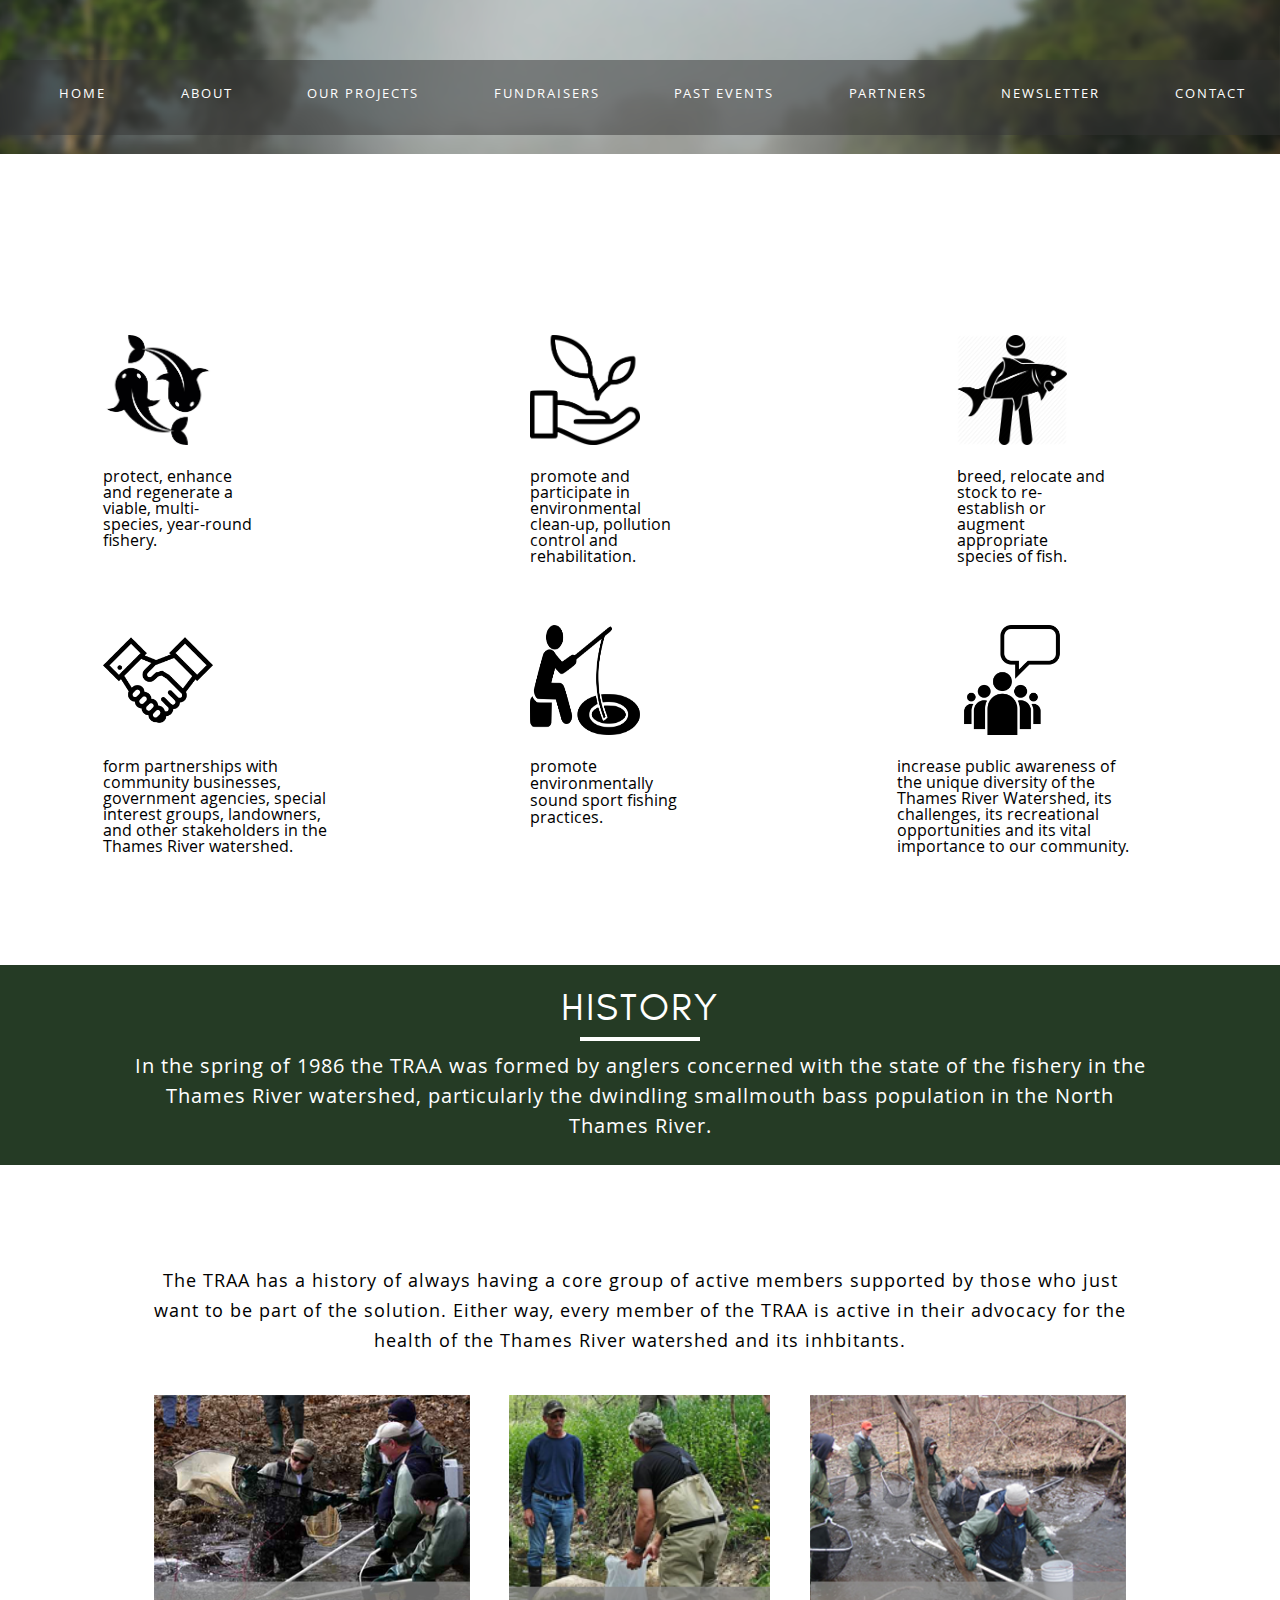
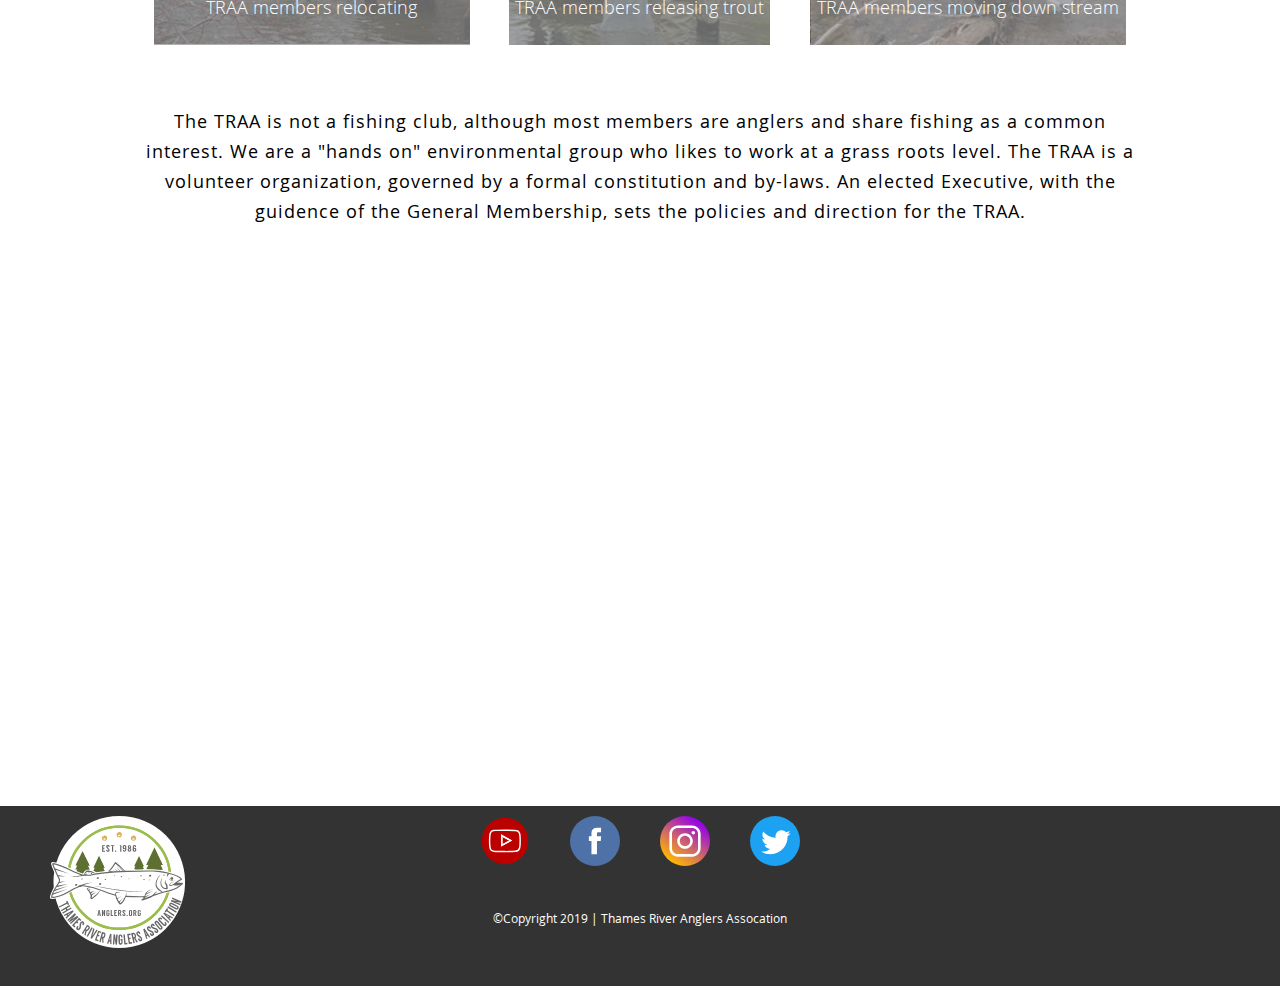
<file: about.html>
<!DOCTYPE html>
<html lang="en">
<head>
	<meta charset="UTF-8">
	<meta name="viewport" content="width=device-width, initial-scale=1.0"/>
	<link rel="stylesheet" href="css/reset.css">
	<link rel="stylesheet" href="css/about.css">
	<title>TRAA About Page</title>
</head>
<body class="navBck">
<h1 class="hidden">Thames River Anglers Association</h1>
	<header id="mainHeader">
		<nav class="blackBar topNav">
			<h2 class="hidden">Main Navigation</h2>
			<ul>
				<li><a href="index.html">HOME</a></li>
				<li><a href="about.html">ABOUT</a></li>
				<li><a href="projects.html">OUR PROJECTS</a></li>
				<li><a href="fundraising.html">FUNDRAISERS</a></li>
				<li><a href="pastevents.html">PAST EVENTS</a></li>
				<li><a href="partners.html">PARTNERS</a></li>
				<li><a href="newsletters.html">NEWSLETTER</a></li>
				<li><a href="contact.html">CONTACT</a></li>
			</ul>
		</nav>
	</header>
	<section id="iconContainer">
		<h2 class="hidden">List With Icons</h2>
		<div class="iconSize"><img src="images/multi_fish.png" alt="Icon of Two Fish"><p>protect, enhance and regenerate a viable, multi-species, year-round fishery.</p></div>
		<div class="iconSize"><img src="images/environment.png" alt="Icon of Hand with Sprout"><p>promote and participate in environmental clean-up, pollution 
control and rehabilitation.</p></div>
		<div class="iconSize"><img src="images/man_fish.png" alt="Icon of Man Holding Fish"><p>breed, relocate and stock to re-establish or augment appropriate species of fish.</p></div>
		<div class="iconSize"><img src="images/partnership.png" alt="Icon of Hands Shaking"><p id="partner">form partnerships with community businesses, government agencies, special interest groups, landowners, and other stakeholders in the Thames River watershed.</p></div>
		<div class="iconSize"><img src="images/sport_fishing.png" alt="Icon of Man Fishing"><p id="sport">promote 
environmentally sound sport fishing practices.</p></div>
		<div class="iconSize"><img src="images/public_awareness.png" alt="Icon of Group of People Talking"><p id="aware">increase public awareness of the unique diversity of the Thames River Watershed, its challenges, its recreational opportunities and its vital importance to our community.</p></div>
	</section>
<aside id="histDivider">
	<h2>HISTORY</h2>
	<div id="whiteBarHist"></div>
	<p>In the spring of 1986 the TRAA was formed by anglers concerned with the state of the fishery in the Thames River watershed, particularly the dwindling smallmouth bass population in the North Thames River.</p>
</aside>
<section id="histExt">
	<h2 class="hidden">History Extended</h2>
	<p class="histPara">The TRAA has a history of always having a core group of active members supported by those who just want to be part of the solution. Either way, every member of the TRAA is active in their advocacy for the health of the Thames River watershed and its inhbitants.</p>
	<div id="histImages">
		<div class="histImage">
	<img src="images/fishing.png" alt="">
	<p class="imageText">TRAA members relocating</p>
	</div>
	<div class="histImage image3">
	<img src="images/Brook_Trout_Release_Home.png"  alt="">
	<p class="imageText text3">TRAA members releasing trout</p>
	</div>
	<div class="histImage">
	<img src="images/anglers_walking.png" alt="">
	<p class="imageText">TRAA members moving down stream</p>
	</div>
	</div>
	<p class="histPara" id="para2">The TRAA is not a fishing club, although most members are anglers and share fishing as a common interest. We are a "hands on" environmental group who likes to work at a grass roots level. The TRAA is a volunteer organization, governed by a formal constitution and by-laws. An elected Executive, with the guidence of the General Membership, sets the policies and 
direction for the TRAA.</p>
</section>
<div id="video">
	<iframe src="https://www.youtube.com/embed/otHZgqV6lak" allow="accelerometer; autoplay; encrypted-media; gyroscope; picture-in-picture" allowfullscreen></iframe>
</div>
	<footer id="mainFooter">
	<div id="logoBoxFooter">
		<img src="images/logo.svg" alt="">
	</div>
	<div id="footerIcons">
		<a href="http://www.youtube.com"><img src="images/youtube.svg" alt="YouTube"></a>
		<a href="http://www.facebook.com"><img src="images/facebook.svg" alt="Facebook"></a>
		<a href="http://www.instagram.com"><img src="images/instagram.svg" alt="Instagram Logo"></a>
		<a href="http://www.twitter.com"><img src="images/twitter.svg" alt="Twitter Logo"></a>
	</div>
		<div id="copyright">
			<p>©Copyright 2019 &#124; Thames River Anglers Assocation</p>
		</div> 
</footer>
<script src="js/main.js"></script>
</body>
</html>
</file>
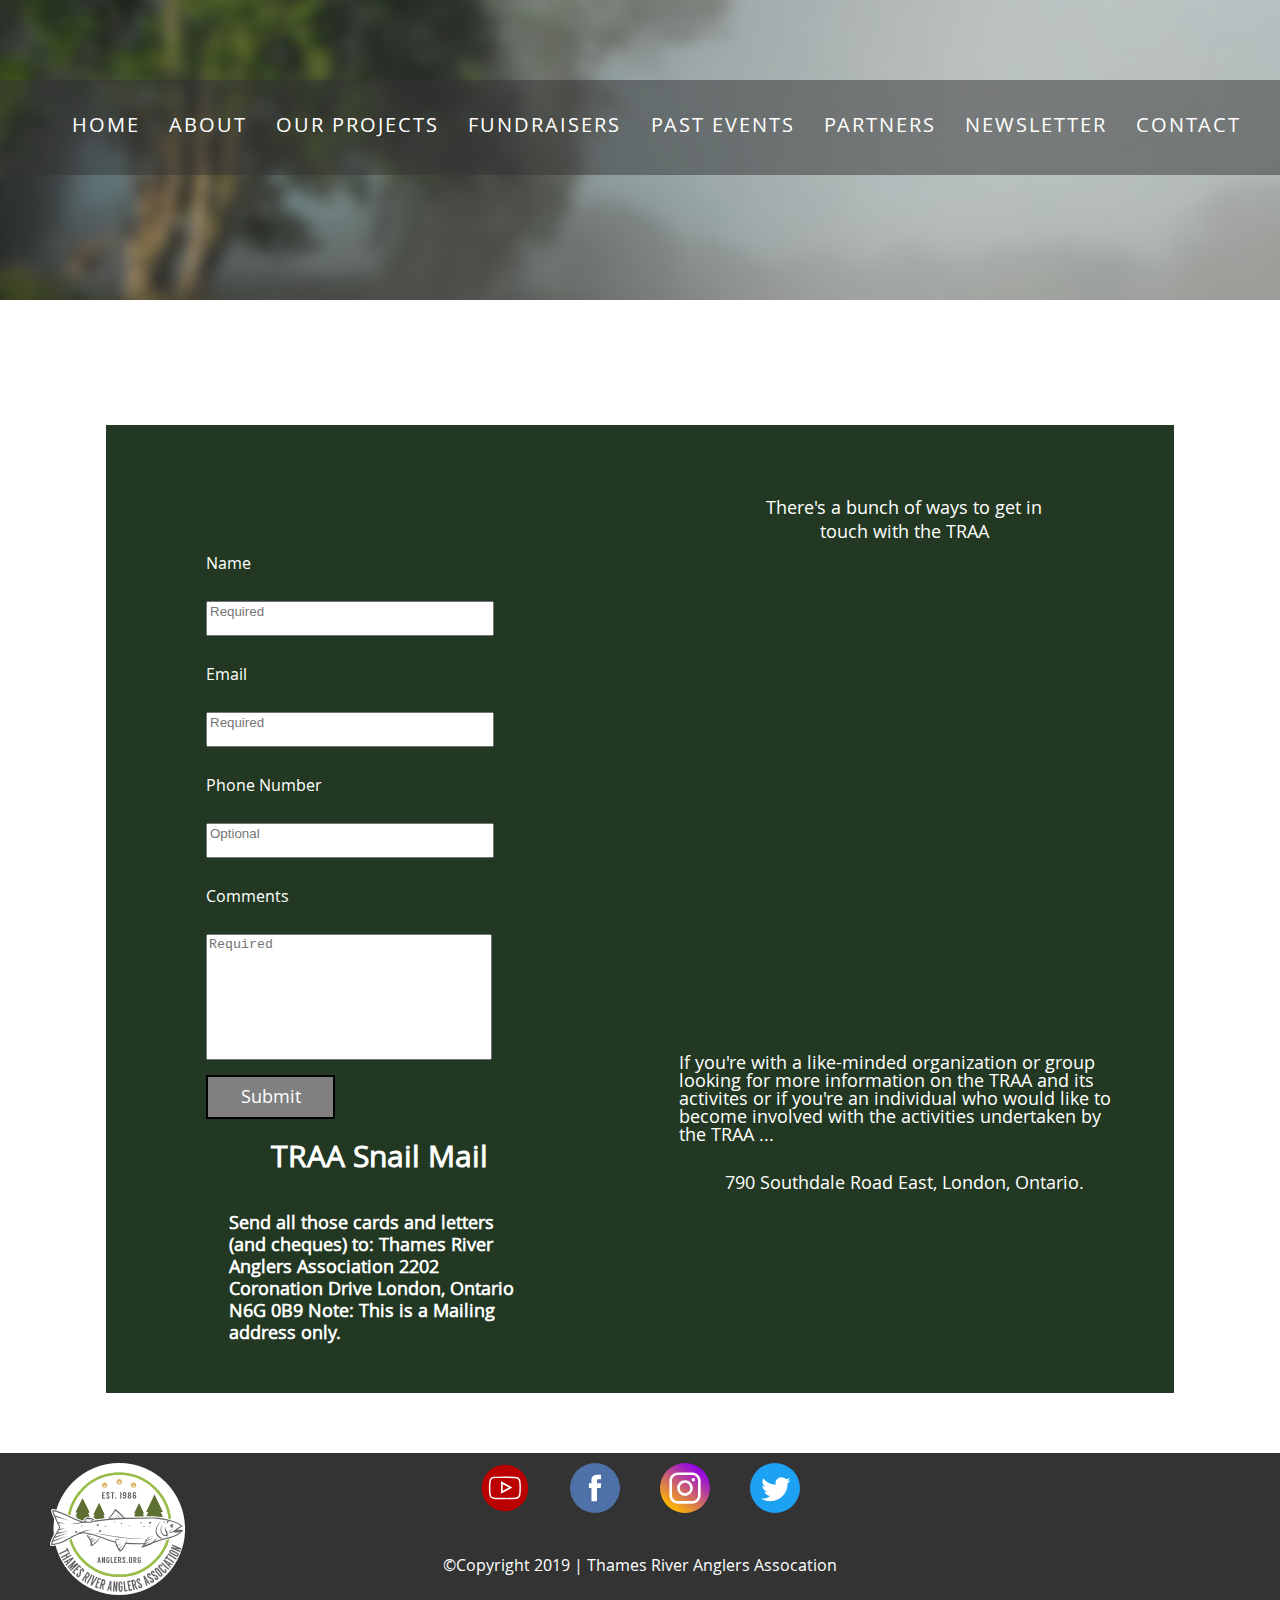
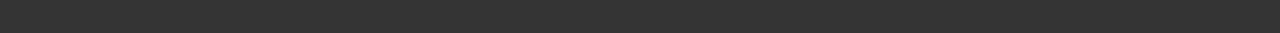
<file: contact.html>
<!DOCTYPE html>
<html lang="en">
<head>
	<meta name="viewport" content="width=device-width, initial-scale=1.0"/>
	<meta charset="UTF-8">
	<link rel="stylesheet" href="css/reset.css">
	<link rel="stylesheet" href="css/main.css">
	<link rel="stylesheet" href="css/contact.css">
	<title>TRAA Contact Page</title>
</head>
<body id="greenBck" class="navBck">
<h1 class="hidden">Thames River Anglers Association</h1>
	<header id="mainHeader">
		<div id="button"><p>TRAA</p></div>
		<nav class="blackBar">
			<h2 class="hidden">Main Navigation</h2>
			<h2 id="eventsTitle">Contact Us</h2>
			<div id="burgerCon" class="topNav">
			<ul id="burgerMenu">
				<li><object class="logoNav" data="images/logo.svg" type="images/svg+xml"></object></li>
				<li><span>X</span></li>
				<li><a href="index.html">HOME</a></li>
				<li id="homeAbout"><a href="about.html">ABOUT</a></li>
				<li><a href="projects.html">OUR PROJECTS</a></li>
				<li><a href="fundraising.html">FUNDRAISERS</a></li>
				<li><a href="pastevents.html">PAST EVENTS</a></li>
				<li><a href="partners.html">PARTNERS</a></li>
				<li><a href="newsletters.html">NEWSLETTER</a></li>
				<li><a href="contact.html">CONTACT</a></li>
			</ul>
			</div>
		</nav>
	</header>
	<section id="contactSect">
	            <form id="contactForm" action="form.php" method="post">
                    <label for="paymentName">Name</label>
                    <input id="paymentName" type="text" required name="fullName" size="40" placeholder="Required">
                    
                    <label for="paymentEmail">Email</label>
                    <input id="paymentEmail" type="email" required size="40" placeholder="Required">
                    
                    
                    <label for="paymentDonation">Phone Number</label>
                    <input id="paymentDonation" type="text" size="40" placeholder="Optional">
                    
        <label for="submitMsg">Comments</label>
                    <textarea id="submitMsg" name="comment" required rows="8" placeholder="Required"></textarea>
                   
                    <div id="submitBtn"><a href="#">Submit</a></div>
            </form>
            <div id="mapDiv">
            <div id="map">
            	<h4>There's a bunch of ways to get in touch with the TRAA</h4>
            	<iframe src="https://www.google.com/maps/embed?pb=!1m18!1m12!1m3!1d2920.6218127416296!2d-81.21897559859622!3d42.94409910726213!2m3!1f0!2f0!3f0!3m2!1i1024!2i768!4f13.1!3m3!1m2!1s0x882ef3b01c9e9983%3A0x84558efdb9f3a3a1!2s790+Southdale+Rd+E%2C+London%2C+ON+N6E+1A8!5e0!3m2!1sen!2sca!4v1549823443861" style="border:0" allowfullscreen></iframe>
            	<p>If you're with a like-minded organization or group looking for more information on the TRAA and its activites or if you're an individual who would like to become involved with the activities undertaken by the TRAA ...</p>
            <p id="location">790 Southdale Road East, London, Ontario.</p>
            <div id="mailInfo">
		<h5>TRAA Snail Mail</h5>
		<p>Send all those cards and letters (and cheques) to: Thames River Anglers Association 2202 Coronation Drive London, Ontario N6G 0B9 Note: This is a Mailing address only. </p>		
			</div>
            </div>
            </div>
	</section>
		<footer id="mainFooter">
	<div id="logoBoxFooter">
		<img src="images/logo.svg" alt="">
	</div>
	<div id="footerIcons">
		<a href="http://www.youtube.com"><img src="images/youtube.svg" alt="YouTube"></a>
		<a href="http://www.facebook.com"><img src="images/facebook.svg" alt="Facebook"></a>
		<a href="http://www.instagram.com"><img src="images/instagram.svg" alt="Instagram Logo"></a>
		<a href="http://www.twitter.com"><img src="images/twitter.svg" alt="Twitter Logo"></a>
	</div>
		<div id="copyright">
			<p>©Copyright 2019 &#124; Thames River Anglers Assocation</p>
		</div> 
	</footer>
	<script src="js/main.js"></script>
</body>
</html>
</file>
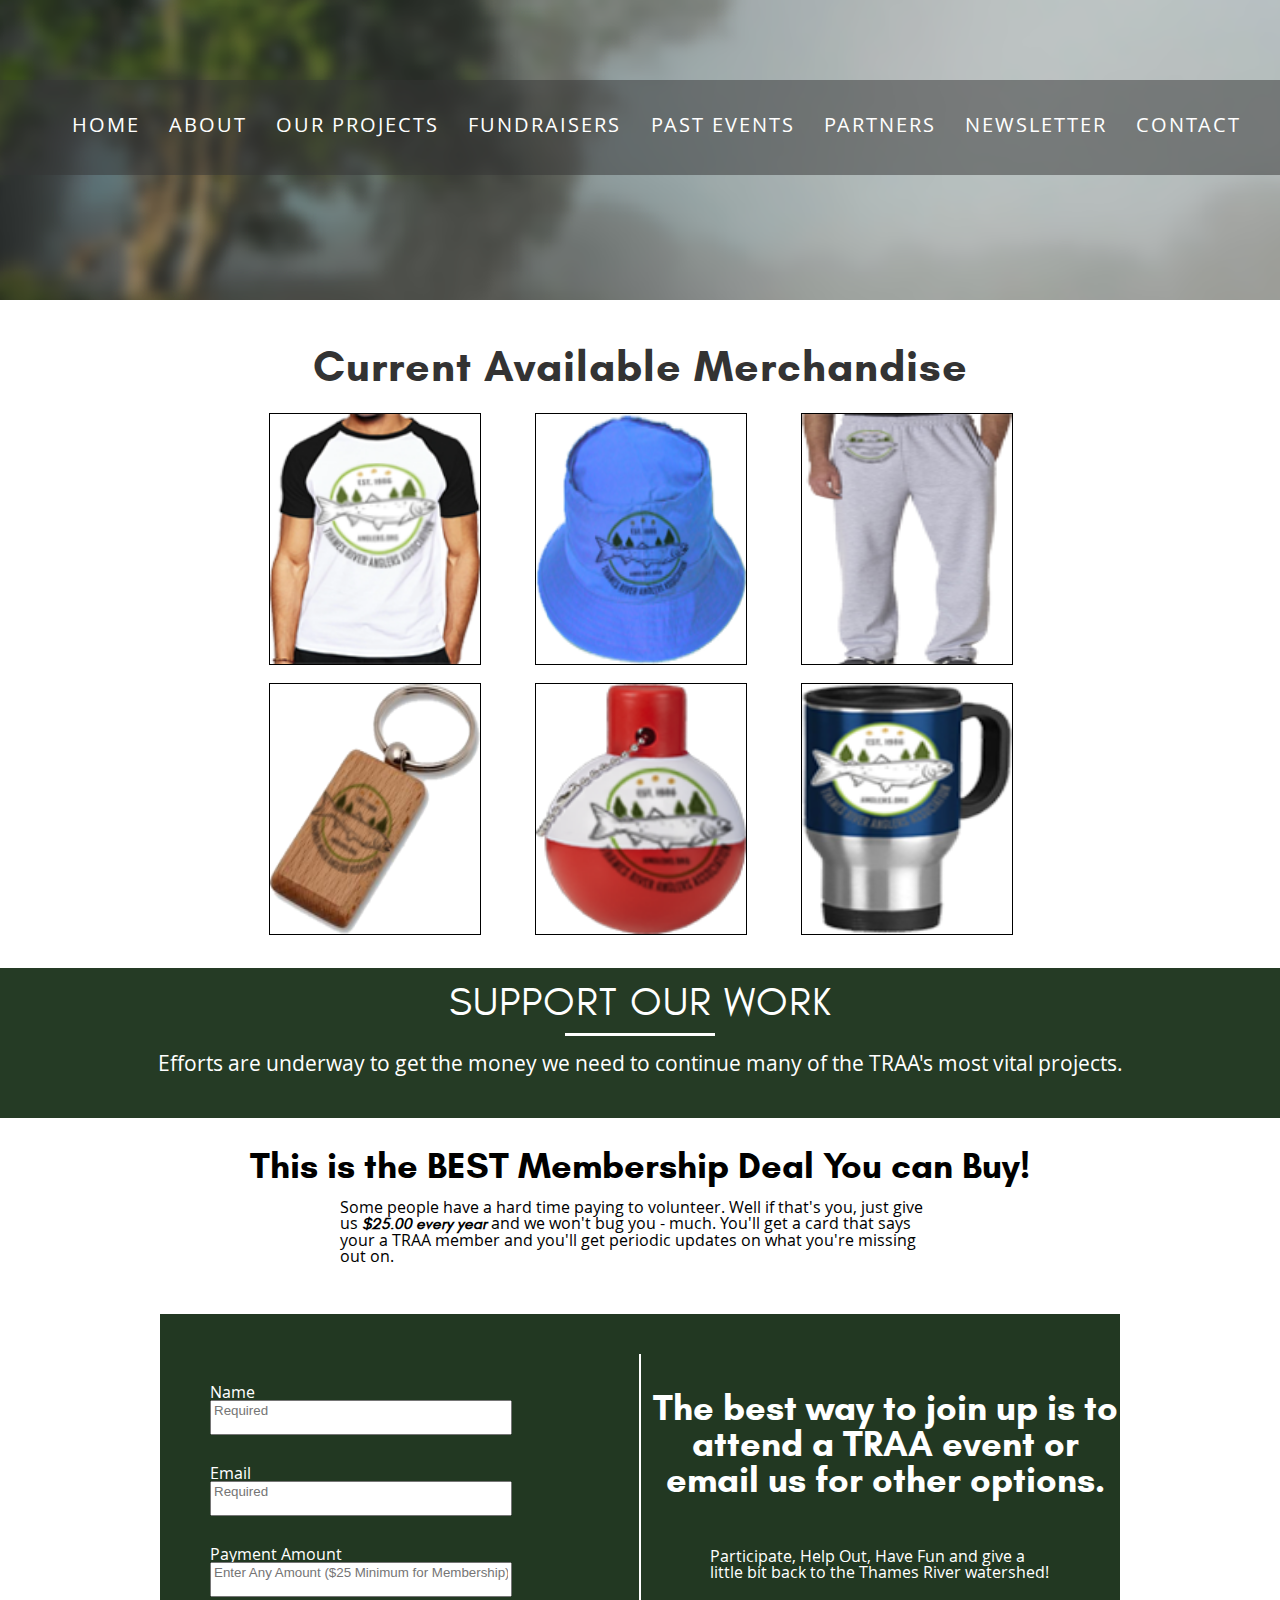
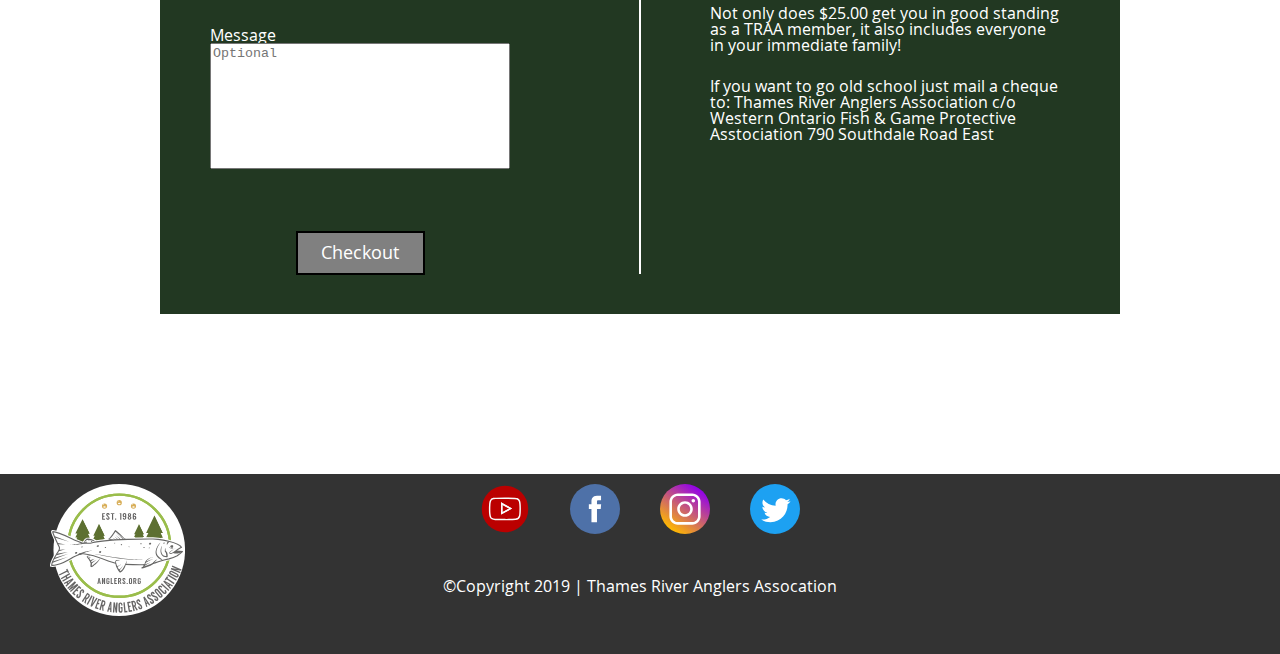
<file: fundraising.html>
<!DOCTYPE html>
<html lang="en">
<head>
	<meta charset="UTF-8">
	<meta name="viewport" content="width=device-width, initial-scale=1.0"/>
	<link rel="stylesheet" href="css/reset.css">
	<link rel="stylesheet" href="css/main.css">
	<link rel="stylesheet" href="css/fundraise.css">
	<title>TRAA Fundraising Page</title>
</head>
<body class="navBck">
<h1 class="hidden">Thames River Anglers Association</h1>
	<header id="mainHeader">
		<div id="button"><p>TRAA</p></div>
		<nav class="blackBar">
			<h2 class="hidden">Main Navigation</h2>
			<h2 id="eventsTitle">Fundraising</h2>
			<div id="burgerCon" class="topNav">
			<ul id="burgerMenu">
				<li><object class="logoNav" data="images/logo.svg" type="image/svg+xml"></object></li>
				<li><span>X</span></li>
				<li><a href="index.html">HOME</a></li>
				<li id="homeAbout"><a href="about.html">ABOUT</a></li>
				<li><a href="projects.html">OUR PROJECTS</a></li>
				<li><a href="fundraising.html">FUNDRAISERS</a></li>
				<li><a href="pastevents.html">PAST EVENTS</a></li>
				<li><a href="partners.html">PARTNERS</a></li>
				<li><a href="newsletters.html">NEWSLETTER</a></li>
				<li><a href="contact.html">CONTACT</a></li>
			</ul>
			</div>
		</nav>
	</header>
<section id="merchandise">
	<h2>Current Available Merchandise</h2>
<div id="merchBoxes">
	<div class="merchBox">
		<img src="images/baseball_shirt.png" alt="">
	</div>
	<div class="merchBox">
		<img src="images/bucket_hat.png" alt="">
	</div>
	<div class="merchBox">
		<img src="images/sweatpants.png" alt="">
	</div>
		<div class="merchBox">
			<img src="images/dog_tag.png" alt="">
	</div>
	<div class="merchBox">
		<img src="images/bobber.png" alt="">
	</div>
	<div class="merchBox">
		<img src="images/travel_mug.png" alt="">
	</div>
	</div>
</section>
<aside id="histDivider">
	<h2>SUPPORT OUR WORK</h2>
	<div id="whiteBarFund"></div>
	<p>Efforts are underway to get the money we need to continue many of the TRAA's most vital projects.</p>
</aside>
<section id="paymentSect">
	<h3 id="fundBold">This is the BEST Membership Deal You can Buy!</h3>
	<p id="paymentFirstP">Some people have a hard time paying to volunteer. Well if that's you, just give us <span id="fundsItalic">$25.00 every year</span> and we won't bug you - much. You'll get a card that says your a TRAA member and you'll get periodic updates on what you're missing out on.</p>
	<div id="greenBox">
			<h2 class="hidden">Payment/Membership Subscription Box</h2>
	            <form id="paymentForm" action="form.php" method="post">
                    <label for="paymentName">Name
                    <input id="paymentName" type="text" required name="fullName" size="40" placeholder="Required"></label>
                    
                    <label for="paymentEmail">Email
                    <input id="paymentEmail" type="email" required size="40" placeholder="Required"></label>
                    
                    
                    <label for="paymentDonation">Payment Amount
                    <input id="paymentDonation" type="text" required size="40" placeholder="Enter Any Amount ($25 Minimum for Membership)"></label>
                    
                    <label for="paymentMsg">Message
                    <textarea id="paymentMsg" name="message" required cols="50" rows="8" placeholder="Optional"></textarea></label>
                   
                    <div id="paymentBtn1"><a href="http://www.paypal.com">Checkout</a></div>
            </form>
          <div id="paymentLeftText">
            <h3>The best way to join up is to attend a TRAA event or email us for other options.</h3>
            <p>Participate, Help Out, Have Fun and give a little bit back to the Thames River watershed!</p>
            <p>Not only does $25.00 get you in good standing as a TRAA member, it also includes everyone in your immediate family!</p>
            <p>If you want to go old school just mail a cheque to: Thames River Anglers Association c/o Western Ontario Fish & Game Protective Asstociation 790 Southdale Road East</p>
            </div>
            </div>
            <div id="paymentWhiteBar"></div> 
        </section>
	<footer id="mainFooter">
	<div id="logoBoxFooter">
		<img src="images/logo.svg" alt="">
	</div>
	<div id="footerIcons">
		<a href="http://www.youtube.com"><img src="images/youtube.svg" alt="YouTube"></a>
		<a href="http://www.facebook.com"><img src="images/facebook.svg" alt="Facebook"></a>
		<a href="http://www.instagram.com"><img src="images/instagram.svg" alt="Instagram Logo"></a>
		<a href="http://www.twitter.com"><img src="images/twitter.svg" alt="Twitter Logo"></a>
	</div>
		<div id="copyright">
			<p>©Copyright 2019 &#124; Thames River Anglers Assocation</p>
		</div>
		</footer>       
<script src="js/main.js"></script>
</body>
</html>
</file>
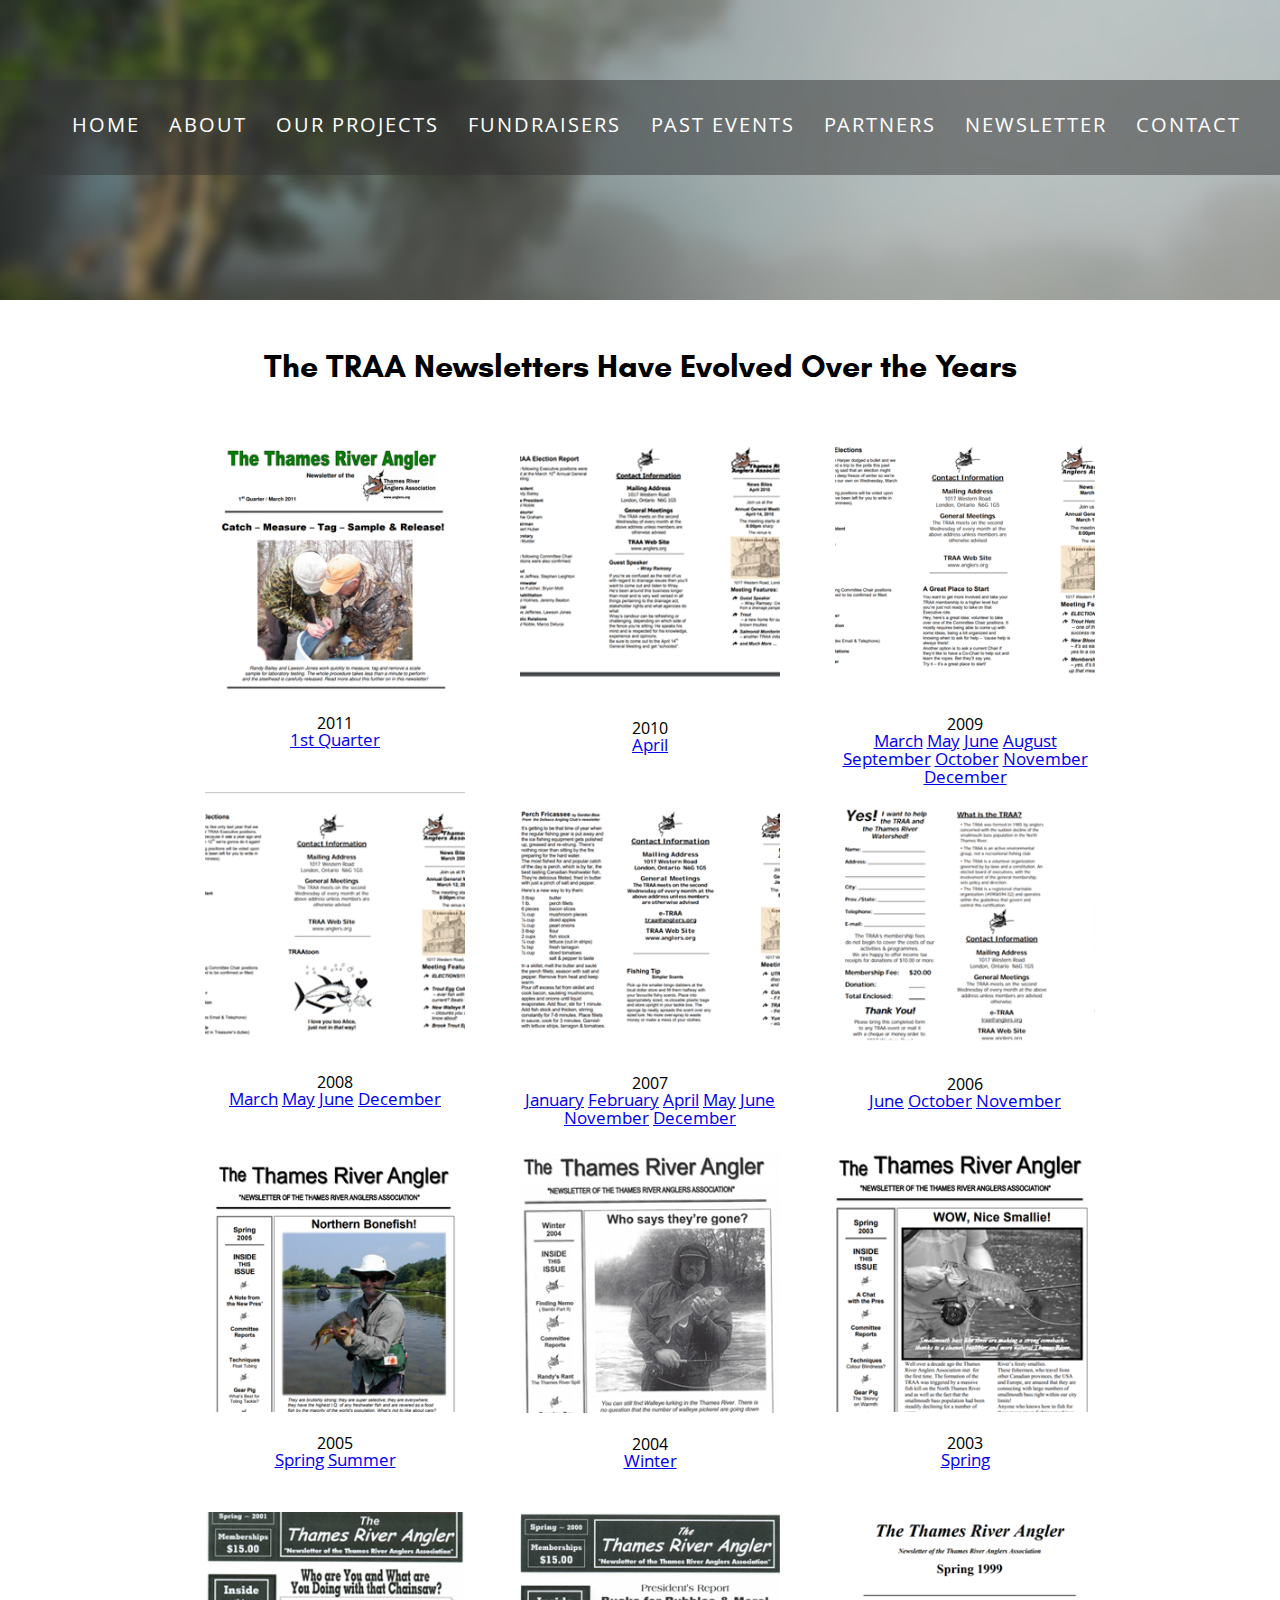
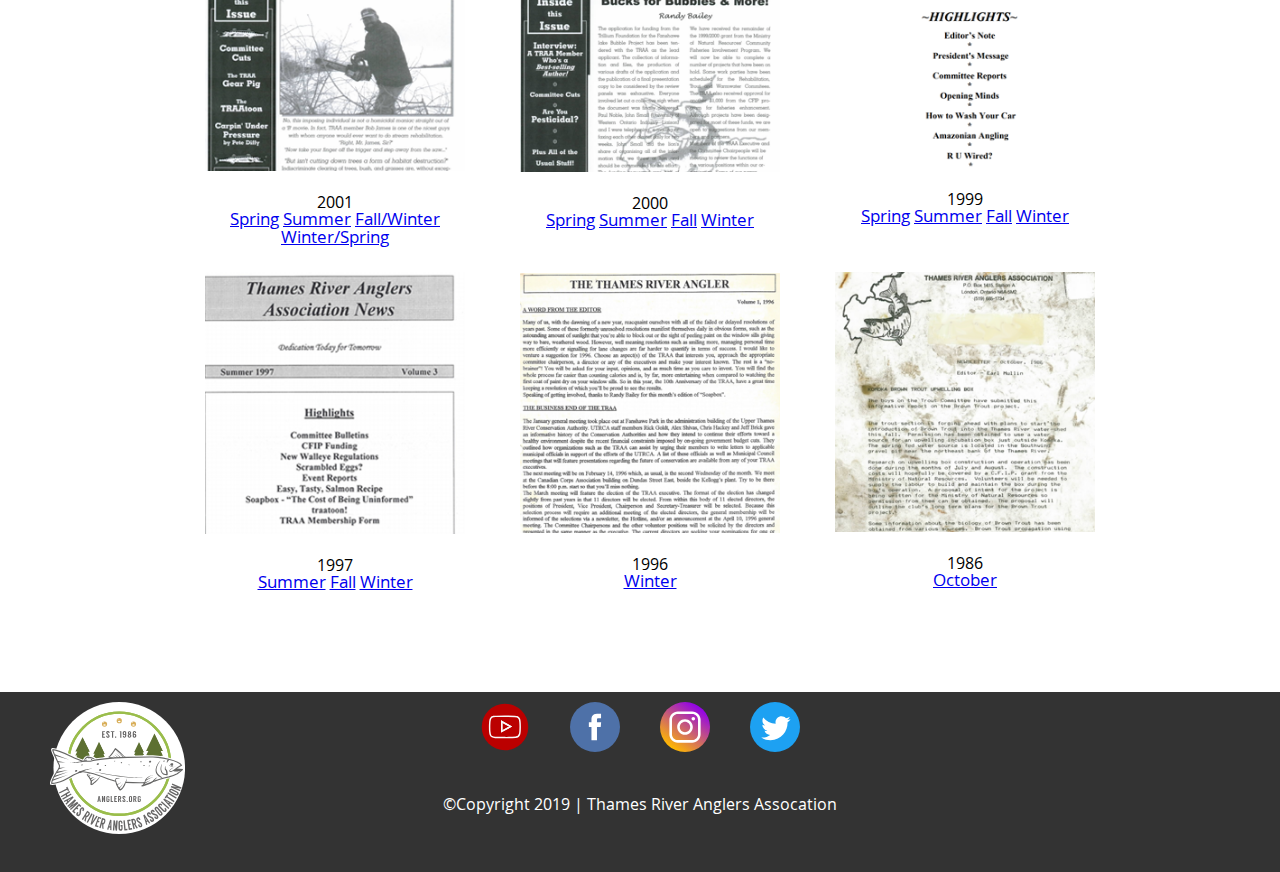
<file: newsletters.html>
<!DOCTYPE html>
<html lang="en">
<head>
	<meta name="viewport" content="width=device-width, initial-scale=1.0"/>
	<meta charset="UTF-8">
	<link rel="stylesheet" href="css/reset.css">
	<link rel="stylesheet" href="css/main.css">
	<link rel="stylesheet" href="css/newsletter.css">
	<title>TRAA Newsletter Page</title>
</head>
<body class="navBck">
<h1 class="hidden">Thames River Anglers Association</h1>
	<header id="mainHeader">
		<div id="button"><p>TRAA</p></div>
		<nav class="blackBar">
			<h2 class="hidden">Main Navigation</h2>
			<h2 id="eventsTitle">Newsletters</h2>
			<div id="burgerCon" class="topNav">
			<ul id="burgerMenu">
				<li><object class="logoNav" data="images/logo.svg" type="image/svg+xml"></object></li>
				<li><span>X</span></li>
				<li><a href="index.html">HOME</a></li>
				<li id="homeAbout"><a href="about.html">ABOUT</a></li>
				<li><a href="projects.html">OUR PROJECTS</a></li>
				<li><a href="fundraising.html">FUNDRAISERS</a></li>
				<li><a href="pastevents.html">PAST EVENTS</a></li>
				<li><a href="partners.html">PARTNERS</a></li>
				<li><a href="newsletters.html">NEWSLETTER</a></li>
				<li><a href="contact.html">CONTACT</a></li>
				</ul>
			</div>
		</nav>
	</header>
	<section id="newsletters">
		<h2>The TRAA Newsletters Have Evolved Over the Years</h2>
		<div id="newsImgs">
			<div class="newsBox">
			<img src="images/newsletter_1.png" alt="newsletter 2011">
			<p class="newsPara">2011</p>
			<a href="http://anglers.org/Newsletters/2011%201st%20Quarter.pdf">1st Quarter</a>
		</div>
		<div class="newsBox">
			<img src="images/newsletter_2.png"	 alt="2010 newsletter">
			<p>2010</p>
			<a href="http://anglers.org/Newsletters/2010%20April.pdf">April</a>
		</div>
		<div class="newsBox">
			<img src="images/newsletter_3.png"	 alt="2009 newsletter">
			<p>2009</p>
			<a href="http://anglers.org/Newsletters/2009%20March.pdf">March</a>
			<a href="http://anglers.org/Newsletters/2009%20May.pdf">May</a>
			<a href="http://anglers.org/Newsletters/2009%20June.pdf">June</a>
			<a href="http://anglers.org/Newsletters/2009%20August.pdf">August</a>
			<a href="http://anglers.org/Newsletters/2009%20September.pdf">September</a>
			<a href="http://anglers.org/Newsletters/2009%20October.pdf">October</a>
			<a href="http://anglers.org/Newsletters/2009%20November.pdf">November</a>
			<a href="http://anglers.org/Newsletters/2009%20December.pdf">December</a>
		</div>
		<div class="newsBox">
			<img src="images/newsletter_4.png"	 alt="2008 newsletter">
			<p>2008</p>
			<a href="http://anglers.org/Newsletters/2008%20March.pdf">March</a>
			<a href="http://anglers.org/Newsletters/2008%20May.pdf">May</a>
			<a href="http://anglers.org/Newsletters/2008%20June.pdf">June</a>
			<a href="http://anglers.org/Newsletters/2008%20December.pdf">December</a>
		</div>
		<div class="newsBox">
			<img src="images/newsletter_5.png"	 alt="2007 newsletter">
			<p>2007</p>
			<a href="http://anglers.org/Newsletters/2007%20January.pdf">January</a>
			<a href="http://anglers.org/Newsletters/2007%20February.pdf">February</a>
			<a href="http://anglers.org/Newsletters/2007%20April.pdf">April</a>
			<a href="http://anglers.org/Newsletters/2007%20May.pdf">May</a>
			<a href="http://anglers.org/Newsletters/2007%20June.pdf">June</a>
			<a href="http://anglers.org/Newsletters/2007%20November.pdf">November</a>
			<a href="http://anglers.org/Newsletters/2007%20December.pdf">December</a>
		</div>
		<div class="newsBox">
			<img src="images/newsletter_6.png"	 alt="2006 newsletter">
			<p>2006</p>
			<a href="http://anglers.org/Newsletters/2006%20June.pdf">June</a>
			<a href="http://anglers.org/Newsletters/2006%20October.pdf">October</a>
			<a href="http://anglers.org/Newsletters/2006%20November.pdf">November</a>
		</div>
		<div class="newsBox">
			<img src="images/newsletter_7.png"	 alt="2005 newsletter">
			<p>2005</p>
			<a href="http://anglers.org/Newsletters/2005%20Spring.pdf">Spring</a>
			<a href="http://anglers.org/Newsletters/2005%20Summer.pdf">Summer</a>
		</div>
		<div class="newsBox">
			<img src="images/newsletter_8.png"	 alt="2004 newsletter">
			<p>2004</p>
			<a href="http://anglers.org/Newsletters/2004%20Winter.pdf">Winter</a>
		</div>
		<div class="newsBox">
			<img src="images/newsletter_9.png"	 alt="2003 newsletter">
			<p>2003</p>
			<a href="http://anglers.org/Newsletters/2003%20Spring.pdf">Spring</a>
		</div>
		<div class="newsBox">
			<img src="images/newsletter_10.png"	 alt="2001 newsletter">
			<p>2001</p>
			<a href="http://anglers.org/Newsletters/2001%20Spring.pdf">Spring</a>
			<a href="http://anglers.org/Newsletters/2001%20Summer.pdf">Summer</a>
			<a href="http://anglers.org/Newsletters/2001-2002%20Fall.Winter.pdf">Fall/Winter</a>
			<a href="http://anglers.org/Newsletters/2000%20Winter.pdf">Winter/Spring</a>
		</div>
		<div class="newsBox">
			<img src="images/newsletter_11.png"	 alt="2000 newsletter">
			<p>2000</p>
			<a href="http://anglers.org/Newsletters/2000%20Spring.pdf">Spring</a>
			<a href="http://anglers.org/Newsletters/2000%20Summer.pdf">Summer</a>
			<a href="http://anglers.org/Newsletters/2000%20Fall.pdf">Fall</a>
			<a href="http://anglers.org/Newsletters/2000%20Winter.pdf">Winter</a>
		</div>
		<div class="newsBox">
			<img src="images/newsletter_12.png"	 alt="1990 newsletter">
			<p>1999</p>
			<a href="http://anglers.org/Newsletters/1999%20Spring.pdf">Spring</a>
			<a href="http://anglers.org/Newsletters/1999%20Summer.pdf">Summer</a>
			<a href="http://anglers.org/Newsletters/1999%20Fall.pdf">Fall</a>
			<a href="http://anglers.org/Newsletters/1999%20Winter.pdf">Winter</a>
		</div>
		<div class="newsBox">
			<img src="images/newsletter_13.png"	 alt="1997 newsletter">
			<p>1997</p>
			<a href="http://anglers.org/Newsletters/1997%20Summer.pdf">Summer</a>
			<a href="http://anglers.org/Newsletters/1997%20Fall.pdf">Fall</a>
			<a href="http://anglers.org/Newsletters/1997%20Winter.pdf">Winter</a>
		</div>
		<div class="newsBox">
			<img src="images/newsletter_14.png"	 alt="1996 newsletter">
			<p>1996</p>
			<a href="http://anglers.org/Newsletters/1996%20Winter.pdf">Winter</a>
		</div>
		<div class="newsBox">
			<img src="images/newsletter_15.png"	 alt="1986 newsletter">
			<p>1986</p>
			<a href="http://anglers.org/Newsletters/1986%20October.pdf">October</a>
		</div>
		</div>
</section>
	<footer id="mainFooter">
	<div id="logoBoxFooter">
		<img src="images/logo.svg" alt="">
	</div>
	<div id="footerIcons">
		<a href="http://www.youtube.com"><img src="images/youtube.svg" alt="YouTube"></a>
		<a href="http://www.facebook.com"><img src="images/facebook.svg" alt="Facebook"></a>
		<a href="http://www.instagram.com"><img src="images/instagram.svg" alt="Instagram Logo"></a>
		<a href="http://www.twitter.com"><img src="images/twitter.svg" alt="Twitter Logo"></a>
	</div>
		<div id="copyright">
			<p>©Copyright 2019 &#124; Thames River Anglers Assocation</p>
		</div> 
	</footer>
<script src="js/main.js"></script>
</body>
</html>
</file>
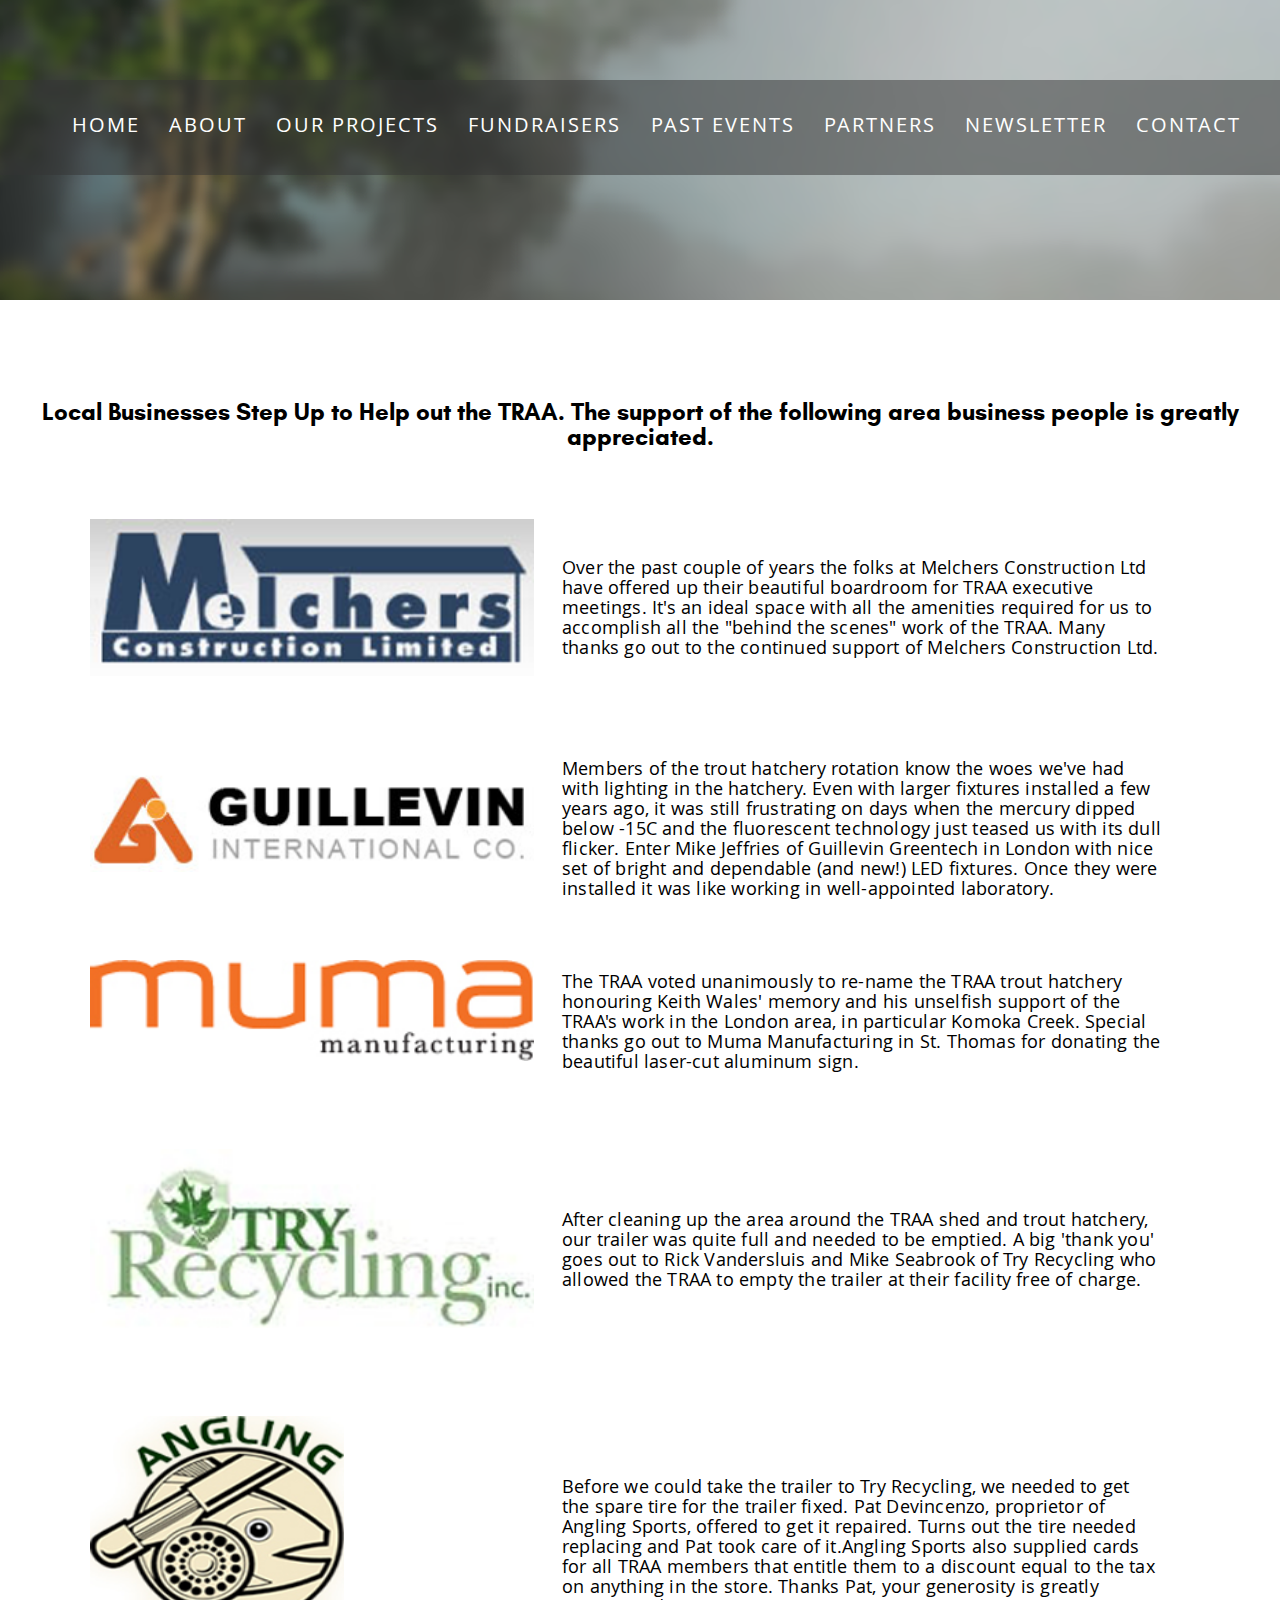
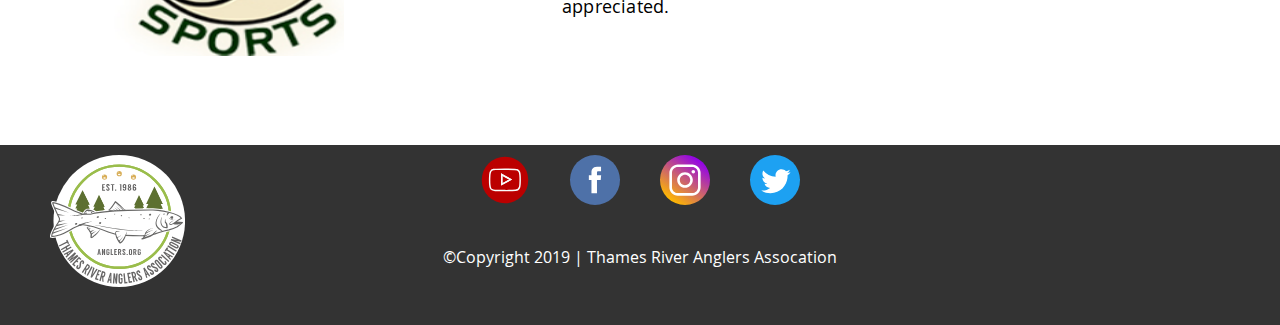
<file: partners.html>
<!DOCTYPE html>
<html lang="en">
<head>
	<meta name="viewport" content="width=device-width, initial-scale=1.0"/>
	<meta charset="UTF-8">
	<link rel="stylesheet" href="css/reset.css">
	<link rel="stylesheet" href="css/main.css">
	<link rel="stylesheet" href="css/partners.css">
	<title>TRAA Partners Page</title>
</head>
<body class="navBck">
<h1 class="hidden">Thames River Anglers Association</h1>
	<header id="mainHeader">
		<div id="button"><p>TRAA</p></div>
		<nav class="blackBar">
			<h2 class="hidden">Main Navigation</h2>
			<h2 id="eventsTitle">Partners</h2>
			<div id="burgerCon" class="topNav">
			<ul id="burgerMenu">
				<li><object class="logoNav" data="images/logo.svg" type="images/svg+xml"></object></li>
				<li><span>X</span></li>
				<li><a href="index.html">HOME</a></li>
				<li id="homeAbout"><a href="about.html">ABOUT</a></li>
				<li><a href="projects.html">OUR PROJECTS</a></li>
				<li><a href="fundraising.html">FUNDRAISERS</a></li>
				<li><a href="pastevents.html">PAST EVENTS</a></li>
				<li><a href="partners.html">PARTNERS</a></li>
				<li><a href="newsletters.html">NEWSLETTER</a></li>
				<li><a href="contact.html">CONTACT</a></li>
				</ul>
			</div>
		</nav>
	</header>
	<section id="partners">
		<h3>Local Businesses Step Up to Help out the TRAA. The support of the following area business people is greatly appreciated.</h3>
		<div class="partnerBox" >
			<img src="images/melchers.png" class="partnerImgs" alt="melchers logo">
			<p>Over the past couple of years the folks at Melchers Construction Ltd have offered up their beautiful boardroom for TRAA executive meetings. It's an ideal space with all the amenities required for us to accomplish all the "behind the scenes" work of the TRAA. Many thanks go out to the continued support of Melchers Construction Ltd.</p>
		</div>
		<div class="partnerBox">
			<img src="images/guillevin.png" class="partnerImgs" alt="guillevin logo">
			<p>Members of the trout hatchery rotation know the woes we've had with lighting in the hatchery. Even with larger fixtures installed a few years ago, it was still frustrating on days when the mercury dipped below -15C and the fluorescent technology just teased us with its dull flicker. Enter Mike Jeffries of Guillevin Greentech in London with nice set of bright and dependable (and new!) LED fixtures. Once they were installed it was like working in well-appointed laboratory.
			</p>
		</div>
		<div class="partnerBox">
			<img src="images/muma.png" class="partnerImgs" alt="muma logo">
			<p>The TRAA voted unanimously to re-name the TRAA trout hatchery honouring Keith Wales' memory and his unselfish support of the TRAA's work in the London area, in particular Komoka Creek. Special thanks go out to Muma Manufacturing in St. Thomas for donating the beautiful laser-cut aluminum sign.</p>
		</div>
		<div class="partnerBox">
			<img src="images/try_recycling.png" class="partnerImgs" alt="try recycling logo">
			<p>After cleaning up the area around the TRAA shed and trout hatchery, our trailer was quite full and needed to be emptied. A big 'thank you' goes out to Rick Vandersluis and Mike Seabrook of Try Recycling who allowed the TRAA to empty the trailer at their facility free of charge.</p>
		</div>
		<div class="partnerBox">
			<img src="images/angling_sports.png" id="anglingImg" class="partnerImgs" alt="angling sports logo">
			<p id="anglingText">Before we could take the trailer to Try Recycling, we needed to get the spare tire for the trailer fixed. Pat Devincenzo, proprietor of Angling Sports, offered to get it repaired. Turns out the tire needed replacing and Pat took care of it.Angling Sports also supplied cards for all TRAA members that entitle them to a discount equal to the tax on anything in the store. Thanks Pat, your generosity is greatly appreciated.</p>
		</div>
	</section>
<footer id="mainFooter">
	<div id="logoBoxFooter">
		<img src="images/logo.svg" alt="">
	</div>
	<div id="footerIcons">
		<a href="http://www.youtube.com"><img src="images/youtube.svg" alt="YouTube"></a>
		<a href="http://www.facebook.com"><img src="images/facebook.svg" alt="Facebook"></a>
		<a href="http://www.instagram.com"><img src="images/instagram.svg" alt="Instagram Logo"></a>
		<a href="http://www.twitter.com"><img src="images/twitter.svg" alt="Twitter Logo"></a>
	</div>
		<div id="copyright">
			<p>©Copyright 2019 &#124; Thames River Anglers Assocation</p>
		</div>
</footer>
	<script src="js/main.js"></script>
</body>
</html>
</file>
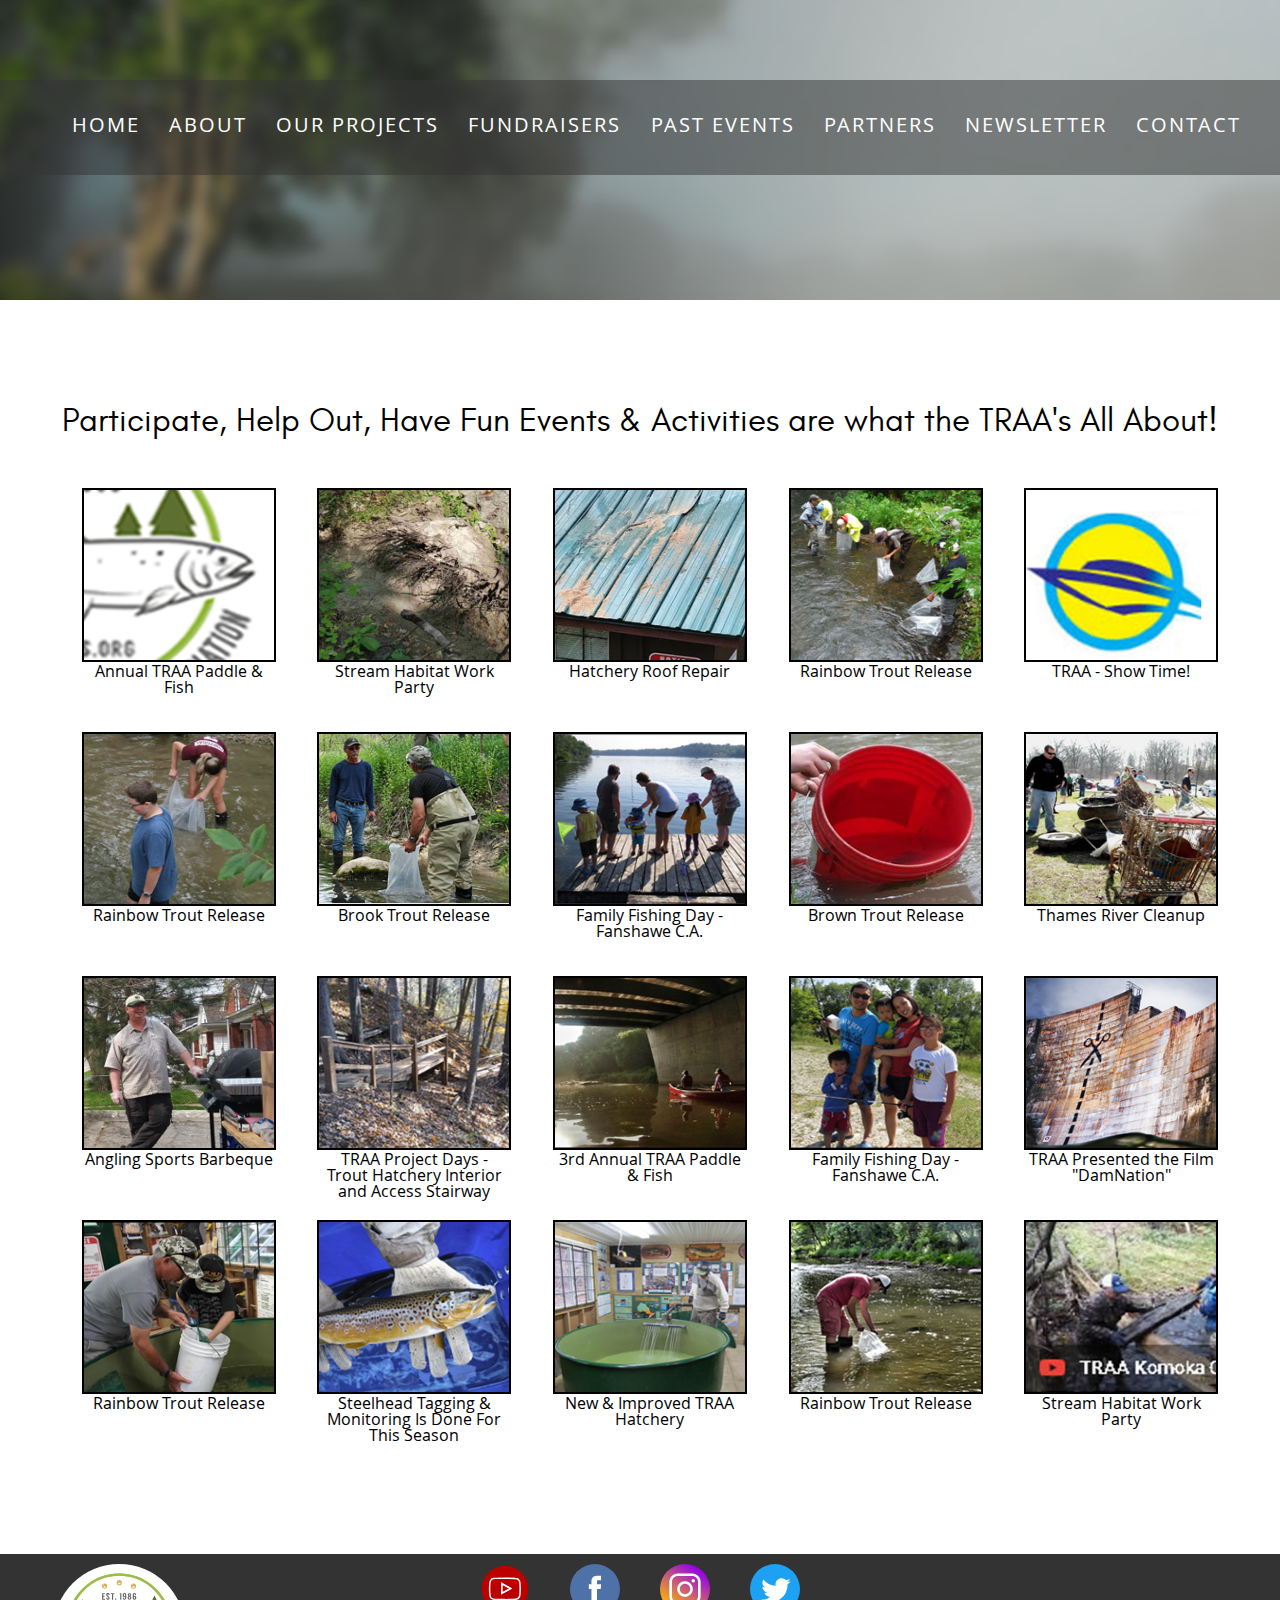
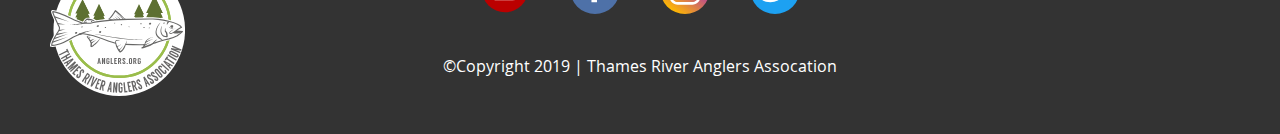
<file: pastevents.html>
<!DOCTYPE html>
<html lang="en">
<head>
	<meta charset="UTF-8">
	<meta name="viewport" content="width=device-width, initial-scale=1.0"/>
	<link rel="stylesheet" href="css/reset.css">
	<link rel="stylesheet" href="css/main.css">
	<link rel="stylesheet" href="css/pastevents.css">
	<title>TRAA Past Events Page</title>
</head>
<body class="navBck">
<h1 class="hidden">Thames River Anglers Association</h1>
	<header id="mainHeader">
		<div id="button"><p>TRAA</p></div>
		<nav class="blackBar">
			<h2 class="hidden">Main Navigation</h2>
			<h2 id="eventsTitle">Past Events</h2>
			<div id="burgerCon" class="topNav">
			<ul id="burgerMenu">
				<li><object class="logoNav" data="images/logo.svg" type="image/svg+xml"></object></li>
				<li><span>X</span></li>
				<li><a href="index.html">HOME</a></li>
				<li id="homeAbout"><a href="about.html">ABOUT</a></li>
				<li><a href="projects.html">OUR PROJECTS</a></li>
				<li><a href="fundraising.html">FUNDRAISERS</a></li>
				<li><a href="pastevents.html">PAST EVENTS</a></li>
				<li><a href="partners.html">PARTNERS</a></li>
				<li><a href="newsletters.html">NEWSLETTER</a></li>
				<li><a href="contact.html">CONTACT</a></li>
				</ul>
			</div>
		</nav>
	</header>
	<section id="events">
		<h3>Participate, Help Out, Have Fun
Events & Activities are what the TRAA's All About!</h3>
<!-- Lightbox is left in for the scaffold because it is intended to be in the final draft -->
		<div class="lightbox" id="pETemp"><a href="#_">
			<div id="lightImageTest">
			<img src="images/logo.svg" class="lightBoxImage" alt="">
		</div>
		</a>
			<p class="lightBoxText"></p>
		</div>
		<div id="eventImgs">	
			<div class="eventWrapper 0 logo_placeholder">
			<div class="eventBox">
				<img src="images/logo_placeholder.png" alt="placeholder">
		</div>
		<p>Annual TRAA Paddle & Fish</p>
		</div>
		<div class="eventWrapper 1 forest">
			<div class="eventBox">
				<img src="images/forest.png" alt="forest photo">
		</div>
		<p>Stream Habitat Work Party</p>
		</div>
		<div class="eventWrapper 2 roof_repair">
			<div class="eventBox">
				<img src="images/roof_repair.png" alt="broken roof">
		</div>
		<p>Hatchery Roof Repair</p>
		</div>
		<div class="eventWrapper 3 trout_release_1">
			<div class="eventBox">
				<img src="images/trout_release_1.png" alt="releasing trout">
		</div>
		<p>Rainbow Trout Release</p>
		</div>
		<div class="eventWrapper 4 boat_show">
			<div class="eventBox">
				<img src="images/boat_show.png" alt="annual boat show">
		</div>
		<p>TRAA - Show Time!</p>
		</div>
		<div class="eventWrapper 5 trout_release_2">
			<div class="eventBox">
				<img src="images/trout_release_2.png" alt="releasing trout photo 2">
		</div>
		<p>Rainbow Trout Release</p>
		</div>
		<div class="eventWrapper 6 Brook_Trout_Release">
			<div class="eventBox">
				<img src="images/Brook_Trout_Release.png" alt="releasing trout">
		</div>
		<p>Brook Trout Release</p>
		</div>
		<div class="eventWrapper 7 Family_Day">
			<div class="eventBox">
				<img src="images/Family_Day.png" alt="the first family day">
		</div>
		<p>Family Fishing Day - Fanshawe C.A.</p>
		</div>
		<div class="eventWrapper 8 Brown_Trout_Release">
			<div class="eventBox">
				<img src="images/Brown_Trout_Release.png" alt="brown trout release">
		</div>
		<p>Brown Trout Release</p>
		</div>
		<div class="eventWrapper 9 Clean_Up">
			<div class="eventBox">
				<img src="images/Clean_Up.png" alt="thames river clean up">
		</div>
		<p>Thames River Cleanup</p>
		</div>
		<div class="eventWrapper 10 BBQ">
			<div class="eventBox">
				<img src="images/BBQ.png" alt="TRAA bbq">
		</div>
		<p>Angling Sports Barbeque</p>
		</div>
		<div class="eventWrapper 11 Stairway">
			<div class="eventBox">
				<img src="images/Stairway.png" alt="fixing the stairs">
		</div>
		<p>TRAA Project Days - Trout Hatchery Interior and Access Stairway</p>
		</div>
		<div class="eventWrapper 12 Paddle">
			<div class="eventBox">
				<img src="images/Paddle.png" alt="paddle and fish competition">
		</div>
		<p>3rd Annual TRAA Paddle & Fish</p>
		</div>
		<div class="eventWrapper 13 Family_day_2">
			<div class="eventBox">
				<img src="images/Family_day_2.png" alt="the 2nd family fishing day">
		</div>
		<p>Family Fishing Day - Fanshawe C.A.</p>
		</div>
		<div class="eventWrapper 14 Dam">
			<div class="eventBox">
				<img src="images/Dam.png" alt="damNation movie screening">
		</div>
		<p>TRAA Presented the Film "DamNation"</p>
		</div>
		<div class="eventWrapper 15 Rainbow_trout_release">
			<div class="eventBox">
				<img src="images/Rainbow_trout_release.png" alt="releasing rainbow trout">
		</div>
		<p>Rainbow Trout Release</p>
		</div>
		<div class="eventWrapper 16 steelhead">
			<div class="eventBox">
				<img src="images/steelhead.png" alt="tagging a steelhead">
		</div>
		<p>Steelhead Tagging & Monitoring Is Done For This Season</p>
		</div>
		<div class="eventWrapper 17 new_Hatchery">
			<div class="eventBox">
				<img src="images/new_Hatchery.png" alt="TRAA's new hatchery">
		</div>
		<p>New & Improved TRAA Hatchery</p>
		</div>
		<div class="eventWrapper 18 rainbow_trout_2">
			<div class="eventBox">
				<img src="images/rainbow_trout_2.png" alt="releasing more rainbow trout">
		</div>
		<p>Rainbow Trout Release</p>
		</div>
		<div class="eventWrapper 19">
			<div class="eventBox video">
				<img src="images/video.png" alt="TRAA youtube video">
		</div>
		<p>Stream Habitat Work Party</p>
		</div>
	</div>
</section>
	<footer id="mainFooter">
	<div id="logoBoxFooter">
		<img src="images/logo.svg" alt="">
	</div>
	<div id="footerIcons">
		<a href="http://www.youtube.com"><img src="images/youtube.svg" alt="YouTube"></a>
		<a href="http://www.facebook.com"><img src="images/facebook.svg" alt="Facebook"></a>
		<a href="http://www.instagram.com"><img src="images/instagram.svg" alt="Instagram Logo"></a>
		<a href="http://www.twitter.com"><img src="images/twitter.svg" alt="Twitter Logo"></a>
	</div>
		<div id="copyright">
			<p>©Copyright 2019 &#124; Thames River Anglers Assocation</p>
		</div> 
	</footer>
<script src="js/main.js"></script>
<script src="js/events.js"></script>
</body>
</html>
</file>
<file: css/about.css>
/*The reason this page has CSS that would be in main is because main.css has info that would shrink this page and mess up the layout. This page is also specific to desktop,
so the code that's here makes it much more functionable on desktop*/

@font-face {
    font-family: 'open_sansregular';
   	src: url('../fonts/OpenSans-Regular-webfont.woff') format('woff');     
    font-weight: normal;
    font-style: normal;

}

@font-face {
    font-family: 'open_sanslight';
    src: url('../fonts/OpenSans-Light-webfont.woff') format('woff'); 
    font-weight: normal;
    font-style: normal;

}

@font-face {
    font-family: 'open_sanslight_italic';
    src: url('../fonts/OpenSans-LightItalic-webfont.woff') format('woff');
    font-weight: normal;
    font-style: normal;
}

@font-face {
    font-family: 'glacial_indifferencebold';
    src: url('../fonts/glacialindifference-bold-webfont.woff') format('woff');
    font-weight: normal;
    font-style: normal;
}

@font-face {
    font-family: 'glacial_indifferenceitalic';
    src: url('../fonts/glacialindifference-italic-webfont.woff') format('woff');
    font-weight: normal;
    font-style: normal;
}

@font-face {
    font-family: 'glacial_indifferenceregular';
    src: url('../fonts/glacialindifference-regular-webfont.woff') format('woff');
    font-weight: normal;
    font-style: normal;
}

ul li a {
	font-size: 1vw !important;
}



.hidden
{
	display: none;
}

.blackBar
{
	background-color: rgba(51, 51, 51, 0.5);
	margin: 60px auto 0;
	height: 75px;
}

.navBck
{
	background-image: url(../images/navBck.png);
	background-size: contain;
	background-repeat: no-repeat;
}

.topNav {
	width: 100%;
}

.topNav ul
{
	display: flex;
	flex-direction: row;
	justify-content: center;
	justify-content: space-evenly;
}

.topNav ul li
{
	margin-left: 20px;
	padding: 25px 15px 0 20px;
	letter-spacing: 2px;
}

.topNav ul li a
{

	font-family: 'open_sansregular';
	color: white;
	text-decoration: none;
	transition: all .5s ease;
}

.topNav ul li a:hover
{
	box-shadow:
	1px 1px green,
	2px 2px green,
	3px 3px green;
}

#logo
{
	margin-top: -15px;
	height: 200px;
}

#iconContainer
{
	display: flex;
	flex-direction: row;	
	flex-wrap: wrap;
	margin: 200px auto;
}

.iconSize
{
	margin: 0 auto;
	padding-left: 70px;
	height: 100px;
	width: 210px;
	margin-bottom: 120px;
	padding-bottom: 70px;
}

.iconSize p {
	width: 150px;
	font-family: 'open_sansregular';
	color: black;
	padding-top: 20px;
}

.iconSize img {
	height: 110px;
	width: 110px;
}

@media screen and (min-width: 1120px) {
	.iconSize
{
	width: 250px;
}
}

@media screen and (min-width: 1280px) {
	.iconSize
{
	width: 290px;
}
}

@media screen and (min-width: 1440px) {
	.iconSize
{
	width: 360px;
}

.topNav ul li a {
	font-size: 20px !important;
}
}


@media screen and (min-width: 1620px) {

#iconContainer
{
	margin: 200px 0;
}

.iconSize
{
	padding-left: 190px;
	width: 350px;
}
}

#partner
{
	width: 240px;
	height: 10px; 
}

#aware
{
	width: 240px;
	margin-left: -60px; 
}

#sport
{ line-height: 17px; }

#histDivider
{
	height: 200px;
	background-color: #253b25;
	margin-top: -150px;
	margin-bottom: 100px;
	color: white;
}

#histDivider h2
{
	font-family: 'glacial_indifferenceregular';
	font-weight: 300;
	text-align: center;
	font-size: 38px;
	padding-top: 24px;
	letter-spacing: 2px;
}

#histDivider p
{
	font-family: 'open_sansregular';
	text-align: center;
	font-size: 20px;
	width: 80%;
	margin: 0 auto;
	line-height: 30px;
	letter-spacing: 1px;
}

#whiteBarHist
{
	height: 4px;
	margin: 10px auto;
	background-color: white;
	width: 120px;
}

#histExt
{
	color: black;
	text-align: center;
	display: flex;
	flex-direction: column;
}

.histPara
{
	font-family: 'open_sansregular';
	font-size: 18px;
	width: 1000px;
	margin: 0 auto 30px auto;
	line-height: 30px;
	letter-spacing: 1px;
}

#para2
{
	padding-top: 80px;
	padding-bottom: 50px;
}

#histImages
{
  display: flex;
  flex-direction: row;
  justify-content: center;
}

.histImage {
	margin: 10px;
	flex-basis: 300px;
}

.histImage img {
	height: 250px;
}

.imageText
{
	font-family: 'open_sanslight';
	margin-top: -50px;
	font-size: 18px;
	color: white;
}
.hidden
{
	display: none;
}

.visible
{
	display: block;
}

#mainFooter {
	height: 180px;
	display: flex;
	background-color: #333333;
	flex-wrap: wrap;
}

#footerIcons {
	display: flex;
	justify-content: space-evenly;
	width: 80%;
	max-width: 400px;
	margin: 0px auto -20px;
}

#footerIcons img {
	width: 50px;
	padding-top: 10px;
}

#copyright {
	color: white;
	font-family: 'open_sansregular';
	font-size: 12px;
	width: 100%;
	text-align: center;
}

#logoBoxFooter {
	display: flex !important;
	width: 135px;
	padding-top: 10px;
	position: absolute;
	left: 50px;
}

#video {
	display: flex;
	justify-content: center;
	margin-bottom: 50px;
}

#video iframe {
	height: 450px;
	margin: 0 auto;
	width: 60%;
}
</file>
<file: css/main.css>
.hidden
{
	display: none;
}

@font-face {
    font-family: 'open_sansregular';
   	src: url('../fonts/OpenSans-Regular-webfont.woff') format('woff');     
    font-weight: normal;
    font-style: normal;

}

@font-face {
    font-family: 'open_sanslight';
    src: url('../fonts/OpenSans-Light-webfont.woff') format('woff'); 
    font-weight: normal;
    font-style: normal;

}

@font-face {
    font-family: 'open_sanslight_italic';
    src: url('../fonts/OpenSans-LightItalic-webfont.woff') format('woff');
    font-weight: normal;
    font-style: normal;

}

@font-face {
    font-family: 'glacial_indifferencebold';
    src: url('../fonts/glacialindifference-bold-webfont.woff') format('woff');
    font-weight: normal;
    font-style: normal;
}

@font-face {
    font-family: 'glacial_indifferenceitalic';
    src: url('../fonts/glacialindifference-italic-webfont.woff') format('woff');
    font-weight: normal;
    font-style: normal;
}

@font-face {
    font-family: 'glacial_indifferenceregular';
    src: url('../fonts/glacialindifference-regular-webfont.woff') format('woff');
    font-weight: normal;
    font-style: normal;
}

textarea {
	resize: none;
}

#mainHeader h2
{
  text-align: center;
  font-family: 'glacial_indifferencebold';
  color: white;
  letter-spacing: 1px;
  font-size: 9vw;
}

.blackBar {
	background-image: url(../images/navBck.png);
	background-size: cover;
	background-repeat: no-repeat;
	padding-bottom: 20px;
}

#burgerCon {
  margin-top: 20px;
}

#burgerCon {
 display: none;
}

#burgerCon.toggleOn {
  display: block;
}

@keyframes slideOut {
	0% {left: -600px;}
	40% {left: 50px;}
	100% {left: 0;}
}

.topNav li img {
	display: none;
}

#burgerMenu.toggleOn span{
  position: relative;
  font-family: 'glacial_indifferenceregular';
  left: 85%;
  top: 60px;
  color: red;
  font-size: 28px;
  cursor: pointer;
  width: 5%;
}

#burgerMenu.toggleOn {
  background-color: #253b25;
  width: 50%;
  max-width: 400px;
  height: 100%;
  position: fixed;
  top: 0;
  display: flex;
  flex-direction: column;
}

#burgerMenu.toggleOn li {
  padding-bottom: 10px;
  padding-left: 0;
  margin-top: 5px;
  font-size: 19.5px;
}

#burgerMenu.toggleOn li::after {
  background-color: white;
  content: "";
  width: 65%;
  height: 2px;
  margin-top: 23px;
  left: 22px;
  position: absolute;
}

#burgerMenu.toggleOn li:nth-child(1)::after,
#burgerMenu.toggleOn li:nth-child(2)::after {
	width: 0;
}

#burgerMenu.toggleOn li a {
  text-decoration: none;
  color: white;
}

.topNav {
  display: flex;
}

.topNav h2 {
  display: block !important;
}

#burgerCon.slideToggle {
  display: block;
}


.topNav {
	display: none;
}


.topNav ul li
{
	margin-left: 20px;
	padding: 25px 15px 0 20px;
	letter-spacing: 2px;
}

#homeAbout {
	display: none;
}

.topNav ul li a
{

	font-family: 'open_sansregular';
	font-size: 13px;
	text-decoration: none;
	transition: all .5s ease;
}

#button {
  background-image: url(../images/hamburgerIcon.png);
  background-size: contain;
  background-color: transparent !important;
  position: fixed;
  top: 20px;
  left: 10px;
  height: 45px !important;
  width: 45px;
}

#button p {
	font-family: 'glacial_indifferencebold';
	font-size: 24px;
	color: #7ad598;
	top: 35px;
	left: 65px;
	position: fixed;
}

.line { display: none; }

#homeTop {
	background-image: url(../images/hometop.png);
	background-size: cover;
	padding-top: 50px;
	padding-bottom: 0.03px;
	height: 300px;
}

#title {
	color: white;
	text-align: center;
	font-size: 9vw;
	font-family: 'glacial_indifferenceregular';
}

#slogan {
	color: white;
	text-align: center;
	font-size: 5vw;
	margin-top: 15px;
	font-family: 'open_sanslight';
}

#aboutText {
	color: white;
	font-family: 'open_sansregular';
	font-weight: bold;
	text-align: center;
	margin-top: 20px;
}

#aboutBtn { display: none; }

#arrow {
	background-image: url(../images/arrow.png);
	background-size: contain;
	background-repeat: no-repeat;
	height: 100px;
	margin: 20px auto;
	width: 50px; 
}

#iconContainer {
	display: flex;
	flex-direction: row;
	margin-top: 29px !important;
	flex-wrap: wrap;
	justify-content: space-evenly;
	margin: 0 auto; 
}

#iconContainer div {
	flex-basis: 100px;
}

.iconSize {
	width: 50px;
	margin: 0 15px;
}

#iconContainer p {
	width: 100px;
	font-size: 8px;
	font-family: 'open_sansregular';
	padding-bottom: 10px;
}

.sportImg { width: 60px !important; }

#multiFish p { width: 100px !important; }

#histDivider {
	margin-top: 20px;
	background-color: #253b25;
	color: white;
	height: 90px;
}

#histDivider h2 {
	font-family: 'glacial_indifferenceregular';
	font-size: 19px;
	text-align: center;
	padding-top: 10px;
	letter-spacing: 1px;
}

#whiteBarHist {
	background-color: white;
	height: 1px;
	width: 54px;
	margin: 7px auto;
}

#histDivider p {
	text-align: center;
	margin: 0 auto;
	padding-top: 7px;
	font-family: 'open_sansregular';
	font-size: 8px;
	width: 90%;
}

#histImages {
	display: flex;
	justify-content: space-evenly;
}

.histImage img { width: 135px; height: 115px; }

.imageText {
	font-family: 'open_sanslight';
	display: flex;
	justify-content: space-evenly;
	margin-top: -20px;
	font-size: 7.5px;
	color: white;
}

.histPara {
	font-family: 'open_sansregular';
	font-size: 8.1px;
	line-height: 10px;
	letter-spacing: 0.3px;
	width: 90%;
	margin: 10px auto;
}

.image3 { display: none; }

.text3 { 
	margin-left: 18px;
	display: none; 
}

#mainFooter {
	height: 180px;
	display: flex;
	background-color: #333333;
	flex-wrap: wrap;
}

#footerIcons {
	display: flex;
	justify-content: space-evenly;
	width: 80%;
	max-width: 400px;
	margin: 0px auto -20px;
}

#footerIcons img {
	width: 50px;
	padding-top: 10px;
}

#logoBoxFooter {
	display: none;
}

#copyright {
	color: white;
	font-family: 'open_sansregular';
	width: 100%;
	text-align: center;
}

#logoBox {
	display: none;
}

@media screen and (min-width: 400px) {
	#iconContainer { width: 90%; }
}

@media screen and (min-width: 445px) {
	#iconContainer { width: 85%; }
}

@media screen and (min-width: 471px) {
	#iconContainer { width: 80%; }
}

@media screen and (min-width: 500px) {
	#iconContainer { width: 75%; }
	#histDivider p {
		width: 85%;
		font-size: 10px;
	}
}

@media screen and (min-width: 534px) {
	#iconContainer { width: 70%; }
}

@media screen and (min-width: 572px) {
	#iconContainer { width: 65%; }
}

@media screen and (min-width: 616px) {
	#iconContainer { width: 100%; }
	
	.iconSize { 
		width: 75px;
		padding: 0 40px 0 40px; 
	}
	
	#iconContainer p {
		font-size: 12px;
	 	margin-left: 30px;
	 	width: 150px; }
	.sportImg {
		width: 90px !important;
		margin-top: 12px;
	}
	#histDivider h2 {
		font-size: 29px !important;
	}
	#whiteBarHist {
		width: 75px !important;
	}
	#histDivider {
		height: 110px;
		margin-bottom: 30px;
	}
	#histDivider p {
		margin-top: -10px;
		font-size: 13px !important;
		width: 550px !important;
	}
	.histPara {
		font-size: 14px;
		line-height: 15px;
		width: 600px !important;
		margin-bottom: 20px;
		margin-top: 20px;
	}
	#histImages {
		width: 640px;
		margin: 0 auto;
	}
	.histImage img {
		width: 200px !important;
		height: 170px !important;
	}
	.imageText {
		font-size: 11.5px;
		margin-top: -30px;
	}
}
@media screen and (min-width: 755px) {
	.iconSize { 
		padding: 0 50px 0 50px; 
	}
	#iconContainer p {
	 	margin-left: 50px;
	}
}

@media screen and (min-width: 835px) {
	.iconSize { 
		padding: 0 60px 0 60px; 
	}
	#iconContainer p {
	 	margin-left: 60px;
	}
}

@media screen and (min-width: 915px) {
	.iconSize { 
		padding: 0 70px 0 70px; 
	}
		#iconContainer p {
	 	margin-left: 70px;
	}
		#histDivider p {
		width: 550px !important;
	}
}

@media screen and (min-width: 995px) {
		#iconContainer { width: 995px; }
	
	.iconSize { 
		width: 95px; }
	
	#iconContainer p {
	 	margin: 0 auto;
	 	width: 150px; }
	.sportImg {
		width: 110px !important;
		margin-top: 12px;
	}
	.iconSize { 
		padding: 0 80px 0 80px; 
	}
}

@media screen and (min-width: 1075px) {
	.iconSize { 
		padding: 0 90px 0 90px; 
	}
}


@media screen and (min-width: 482px) {
	#title {
		font-size: 7.5vw;
	}
	#slogan {
		font-size: 4vw;
	}
}

@media screen and (min-width: 670px) {
	#title {
		font-size: 7.1vw;
	}
}

@media screen and (min-width: 815px) {
	#title {
		font-size: 58px;
	}

	#slogan {
		font-size: 32px;
	}
}

@media screen and (min-width: 417px) {
	#histDivider h2 {
		font-size: 22px;
	}
	#whiteBarHist {
		width: 62px; 
	}
}


@media screen and (min-width: 490px) {
	.image3 {
		display: block;
	}
	.text3 {
		display: block;
	}
	.histPara {
		width: 450px;
	}
}


@media screen and (min-width: 1080px){
	.showHome {
	display: none !important;
}
	#mainHeader h2 { display: none; }

	#homeAbout { display: block; }

.blackBar h2{
	background-color: rgba(0,0,0,0); 
	display: none;
}
.blackBar { background-color: rgba(51,51,51,0.5);
			background-image: none;
			height: 75px;
			margin-top: 100px;
			margin-bottom: 150px;
}

	#homeBck
{
	background-image: url(../images/bck2.png);
	background-repeat: no-repeat;
}

#mobileCon { display: none; }

#homeTop { background-image: none; }

#burgerMenu.toggleOn { padding-left: 25px; }

#burgerMenu.toggleOn li {
	padding-left: 25px;
}
#burgerMenu.toggleOn object {
	display: block
}
.topNav {
	margin-top: -20px !important;
		display: block !important;
	}

.navBck {
	background-image: url(../images/navBck.png);
	background-repeat: no-repeat;
}

.topNav ul
{
	display: flex;
	flex-direction: row;
	justify-content: center;
	justify-content: space-evenly;
}

.blackBarHome ul li {
	margin-top: 30px !important;
}

.topNav ul li
{
	margin-top: -60px;
	margin-left: -30px;
	padding: 25px 15px 0 20px;
	letter-spacing: 2px;
}

.topNav ul li a
{
	font-family: 'open_sansregular';
	font-size: 20px !important;
	color: white;
	text-decoration: none;
	transition: all .5s ease;
}

.topNav ul li a:hover
{
	box-shadow:
	1px 1px green,
	2px 2px green,
	3px 3px green;
}

#title
{
	display: flex;
	font-family: 'glacial_indifferenceregular';
	width: 760px;
	margin: 225px auto 0 auto;
	font-size: 90px;
	justify-content: center;
	text-align: center;
	color: white;
}

#slogan
{
	font-family: 'open_sanslight';
	margin: 50px auto 124px;
	text-align: center;
	font-size: 38px;
	display: flex;
	justify-content: center;
	color: white;
}

#aboutBtn
{
	display: block;
	border: 2px solid white;
	border-radius: 5px;
	width: 15%;
	height: 15px;
	background-color: #333333;
	margin: 0 auto 50px; 
	color: white;
	font-size: 18px;
	font-size: 24px;
	font-family: 'open_sansregular';
	text-decoration: none;
	padding: 10px 10px 20px 10px;
	text-align: center;
}
#logo
{
	margin-top: -15px;
	margin-bottom: 20px;
	height: 200px;
}
#button { display: none; }

#aboutText { display: none; }

#arrow { display: none; }

.logoNav {
	display: none;
}

#logoBoxFooter {
	display: flex !important;
	width: 135px;
	padding-top: 10px;
	position: absolute;
	left: 50px;
}

#icons {
	display: none !important;
}
}

#icons {
	display: flex;
	position: absolute;
	bottom: 0;
}

#icons object {
	flex-basis: 50px;
}

.insta {
	width: 50px;
}

.logoNav {
	width: 70%;
	position: absolute;
	left: 4%;
	top: 25px;
	max-width: 150px;
}

#burgerMenu li:nth-child(3) {
	margin-top: 40px;
}

@media screen and (min-width: 430px) {
	.logoNav {
		top: 20px;
		left: 15%;
		margin: 0 auto;
	}
}

@media screen and (min-width: 630px) {
	.logoNav {
		left: 27%;
	}
	.topNav ul li a {
		font-size: 16px;
	}
}
</file>
<file: css/contact.css>
#submitMsg
{
	width: 280px;
}

#contactSect
{
	color: white;
	font-family: 'open_sansregular';
	margin: 30px auto 60px;
	text-align: center;
}

#contactSect h3
{
	font-family: 'glacial_indifferencebold';
	font-size: 36px;
	margin-bottom: 100px;
}

#contactForm
{
	display: flex;
	flex-direction: column;
	width: 290px;
	color: white;
	padding-top: 50px;
	margin: 0 auto !important;
	
}

#greenBck 
{
	background-color: #223822;
}

#contactForm label
{
	margin-bottom: 30px;
	padding-top: 30px;
	text-align: left;
}

#contactForm input 
{
	padding-bottom: 15px;
	width: 280px;

}

#mailInfo
{
	color: white;
	font-family: 'open_sansregular';
	margin: 20px auto;
	font-weight: bold;
}

#mailInfo h5
{	
	font-size: 30px;
	margin: 0 auto;
	padding-bottom: 10px;
}

#mailInfo p
{
	width: 250px;
	text-align: left;
	margin: 0 auto;
	line-height: 22px;
}

#mapDiv 
{
	margin: 0 auto;
}

#map 
{
	display: flex;
	flex-direction: column;
}

#map h4
{
	font-size: 18px;
	padding-bottom: 30px;
	padding-top: 20px;
	line-height: 24px;
	width: 320px;
	margin: 0 auto !important;
}

#location
{
	text-align: center !important;
}

#map p
{
	font-size: 18px;
	padding-top: 30px;
	width: 250px;
	margin: 0 auto !important;
	text-align: left;
	justify-content: center;
}

#map iframe
{	
	margin: 0 auto !important;
	width: 250px;
	height: 250px;
}

#submitBtn
{
	margin: 15px auto;
	width: 125px;
	background-color: gray;
	border: 2px solid black;
	font-size: 18px;
	padding-top: 10px;
	height: 30px;
	margin-bottom: 20px;
}
#submitBtn a
{
	color: white;
	text-decoration: none;
}

@media screen and (min-width:640px)
{
#contactSect
{
	display: flex;
	width: 600px;
}

#contactSect h3
{
	font-size: 36px;
	margin-bottom: 100px;
}

#contactForm
{
	display: flex;
	width: 350px;
	color: white;
	margin-top: -550px;
	padding-top: 50px;
}

#contactForm label
{
	margin-bottom: 30px;
	padding-top: 30px;
	text-align: left;
}

#contactForm input 
{
	padding-bottom: 15px;
}

#mailInfo
{
	margin-left: -290px;
}

#mailInfo h5
{
	margin-top: 40px;
}
}

@media screen and (min-width: 1250px) {
	#mapDiv {
		margin-left: 15% !important;
	}
}

@media screen and (min-width: 1419px) {
	#mailInfo {
		margin-left: -500px !important;
	}
}

@media screen and (min-width: 1646px) {
	#mailInfo {
		margin-left: -570px !important;
	}
}

@media screen and (min-width: 1780px) {
	#mailInfo {
		margin-left: -670px !important;
	}
}


@media screen and (min-width: 1080px) {
	      #burgerMenu li:nth-child(3) {
    margin-top: 10px !important;
}

	.topNav ul li {
		margin-top: 10px;
	}
#contactSect
{
	color: white;
	width: 60%;
	margin: 250px auto 60px;
	text-align: center;
	background-color: #223822;
	padding: 50px 150px 0 150px;
}

#submitBtn {
	margin: 15px 0;
}

#mapDiv {
	margin-left: 5%;
}

#contactSect h3
{
	font-size: 36px;
	margin-bottom: 100px;
}

#contactForm {
	margin-left: -50px !important;
	padding-right: 70px;
}


#contactForm label
{
	margin-bottom: 30px;
	padding-top: 30px;
	text-align: left;
}

#contactForm input 
{
	padding-bottom: 15px;
}

#contactWhiteBar
{
	height: 520px;
	width: 2px;
	background-color: white;
	margin: -800px auto;
}

#mailInfo
{
	margin-top: -90px;
	margin-bottom: 50px;
	margin-left: -450px;
}

#map iframe {
	width: 450px;
	height: 450px;
}

#map p {
	width: 450px;
}

#mailInfo p {
	width: 300px;
}

#greenBck {
	background-color: rgba(0,0,0,0);
}
}
</file>
<file: css/fundraise.css>
#merchandise
{
	max-width: 900px;
	justify-content: center;
	display: flex;
	flex-wrap: wrap;
}

#merchandise h2
{
	color: #333333;
	text-align: center;
	margin-top: 20px;
	margin-bottom: 20px;
	font-family: 'glacial_indifferencebold';
	font-size: 5vw;
	letter-spacing: 1px;
}

@media screen and (min-width: 860px) {
	#merchandise h2 {
		font-size: 43px;
	}

}

.merchBox
{
	max-height: 200px !important;
	flex-basis: 40%;
	max-width: 170px;
	margin: 5px;
	margin-bottom: 15px;
}

#merchBoxes {
	justify-content: center;
	display: flex;
	flex-wrap: wrap;
	max-width: 800px;
}

.merchBox img
{
	height: 100%;
	width: 100%;
	border: 1px solid black;
}

.merchBox p
{
	font-family: 'open_sansregular';
	color: #333333;
	text-align: center;
	margin-top: 30px;

}

#whiteBarFund
{
	height: 2px;
	margin: 5px auto;
	background-color: white;
	width: 30%;
}

#histDivider p {
	font-size: 12px;
}

@media screen and (min-width: 538px) {
	#whiteBarFund {
		width: 161px;
	}
}

#paymentSect
{
	font-family: 'open_sansregular';
}

#fundsItalic
{
	font-family: 'glacial_indifferenceitalic';
	font-weight: bold;
}


#paymentSect h3
{
	font-family: 'glacial_indifferencebold';
	font-size: 6vw;
	max-width: 610px;
	margin: 15px auto;
	text-align: center;
}

#paymentSect p {
	font-size: 3.4vw;
	margin: 5px auto 15px auto;
	max-width: 530px;
}

#greenBox
{
	background-color: #223822;
	height: 600px;
	width: 100%;
	max-width: 688px;
	margin-bottom: 100px;
	margin: 0 auto;
}

#paymentForm
{
	display: flex;
	flex-direction: column;
	color: white;
	padding-top: 50px;
	max-width: 500px;
	margin: 0 auto;
}

#paymentForm label
{
	margin-bottom: 10px;
	padding-top: 20px;
	text-align: left;
}

#paymentForm input 
{
	width: 98%;
	padding-bottom: 15px;
}

#paymentForm textarea {
	width: 98%;
}

#paymentBtn1
{
	margin: 25px auto;
	width: 125px;
	background-color: gray;
	border: 2px solid black;
	font-size: 18px;
	padding-top: 10px;
	height: 30px;
	text-align: center;
}
#paymentBtn1 a
{
	color: white;
	text-decoration: none;
}

#paymentLeftText h3
{
	font-family: 'glacial_indifferencebold';
	color: black;;
	margin-top: 50px;
	margin-bottom: 50px;
	font-size: 24px;
	text-align: center;
}

#mainFooter {
	margin-top: 380px;
}

#paymentLeftText p
{
	display: flex;
	flex-direction: column;
	font-size: 16px;
	color: black;
	padding-bottom: 10px;
}

#leftFinal
{
	margin-top: 30px !important;
	width: 320px !important;
	margin-left: 570px !important;
}

@media screen and (min-width: 640px) {
	.merchBox {
	flex-basis: 25%;
	max-width: 220px;
	max-height: 250px !important;
}
#merchBoxes {
	justify-content: center !important;
	max-width: 1100px;
}
#merchandise {
	margin: 0 auto !important;
}

}

@media screen and (min-width: 1080px) {
.topNav ul li {
	margin-top: 10px;
}

#histDivider {
	height: 150px !important;
}

#histDivider h2 {
	font-size: 40px !important;
	padding-top: 15px;
}
#histDivider p {
	font-size: 21px !important;
	width: 100% !important;
	padding-top: 15px;
	line-height: 25px;
}
.merchBox {
	max-width: 250px;
	max-height: 250px !important;
}

#merchBoxes {
	justify-content: space-evenly !important;
	max-width: 1300px !important;
}

.merchBox p
{
	color: #333333;
	text-align: center;
	margin-top: 30px;
}


#whiteBarFund
{
	height: 3px;
	margin: 10px auto;
	background-color: white;
	width: 150px;
}

#paymentFirstP
{
	width: 600px;
	margin: 0 auto 100px auto;
}

#greenBox
{
	width: 960px;
	margin-top: 700px;
	margin-bottom: 100px;
	max-width: none;
}

#paymentForm
{
	width: 300px;
	color: white;
	margin-top: -650px;
	margin-left: 50px;
	padding-top: 50px;
}

#paymentBtn1
{
	margin-top: 50px;
}

#paymentWhiteBar
{
	height: 520px;
	width: 2px;
	background-color: white;
	margin: -660px auto 200px auto;
}

#paymentLeftText {
	margin-top: -650px;
}

#paymentLeftText h3
{
	color: white;
	margin-left: 490px;
	font-size: 22px;
	padding-top: 90px;
}

#burgerMenu li:nth-child(3) {
    margin-top: 10px !important;
}


#paymentLeftText p
{

	font-size: 20px;
	color: white;
	width: 350px;
	margin-left: 550px;
}

#mainFooter {
	margin-top: 0;
}
}

@media screen and (min-width: 610px) {
	#paymentSect h3 {
		font-size: 36px;
		max-width: none !important;
	}
}

@media screen and (min-width: 428px) {
	#paymentSect p {
		font-size: 14px;
	}
}

@media screen and (min-width: 900px) {
	#paymentSect p {
		font-size: 16px;
		max-width: 650px;
		text-align: left;
	}
}
</file>
<file: css/newsletter.css>
#newsletters h2 
{
	display: none;
  color: black;
  font-family: 'glacial_indifferencebold';
  font-size: 32px;
  margin-top: 175px;
}

#newsImgs
{
  display: flex;
  flex-direction: row;
  flex-wrap: wrap;
  justify-content: space-evenly;
}

.newsBox img
{
	width: 140px;
}

.newsBox
{
  margin-bottom: 70px;
  margin-left: 20px;
  height: 140px;
  flex-basis: 140px;
}

.newsBox p
{
  font-family: 'open_sansregular';
  font-size: 13px;
}

#newsletters
{
	margin: 50px auto 60px auto;
	text-align: center;
}

#newsletters a
{
	font-family: 'open_sansregular';
	font-size: 14px;
	margin-bottom: 20px;
}

.newsBox
{
	margin-bottom: 100px;
	margin-left: 20px;
	flex-basis: 100px;
	
}
@media screen and (min-width: 640px) {

	.newsBox img
{
width: 190px;
}

.newsBox 
  {
    flex-basis: 190px;
    height: 190px;
  }

  .newsBox p {
    margin-top: 0px;
    font-size: 1em;
  }
}

@media screen and (min-width: 840px) {

	.newsBox img
{
width: 230px;
}

.newsBox 
  {
    flex-basis: 230px;
    height: 230px;
  }
}

@media screen and (min-width: 960px) {

.newsBox img
{
width: 260px;
}

.newsBox 
  {
    flex-basis: 260px;
    height: 260px;
}

}

@media screen and (min-width: 1080px) {
      #burgerMenu li:nth-child(3) {
    margin-top: -40px !important;
}

  .topNav ul li {
    margin-top: -40px;
  }

  .topNav {
    padding-top: 50px;
  }

#newsletters
{
	width: 980px;
	text-align: center;
}

#newsletters a
{
	font-size: 17px;
}

#newsImgs
{
  margin-top: 50px;
}

#newsletters h2
{
	display: block !important;
}

.newsBox p
{
	margin-top: 20px;
}
.newsBox
{
	margin-bottom: 100px;
	margin-left: 20px;
}
}
</file>
<file: css/partners.css>
#partnersTitle
{
text-align: center;
  font-family: 'glacial_indifferencebold';
  color: black;
  letter-spacing: 1px;
  font-size: 9vw;
}

#button {
  position: fixed;
  top: 20px;
  left: 10px;
  height: 20px;
}

#partners h3
{
	font-family: 'glacial_indifferencebold';
	font-size: 12px;
	text-align: center;
	line-height: 12px;
  margin-top: 25px;
}

.partnerBox img
{
	margin-top: 29px !important;
	margin-bottom: 29px !important;
}

#partners
{
	display: flex;
	flex-direction: column;
}

#anglingImg
{
	width: 200px !important;
}

.partnerBox p
{
	font-family: 'open_sansregular';
	font-size: 14px;
	line-height: 20px;
	letter-spacing: 0.2px;	
}

@media screen and (min-width: 624px) {
.partnerBox p
{
	max-width: 600px;
	margin: 0 auto;
	font-size: 16px;
	padding: 0 28px 0 28px;	
}
}

@media screen and (min-width: 846px) {

.partnerBox img
{
	width: 460px !important;
}

.partnerBox p
{
	max-width: 600px;
	margin: 0 auto;
	font-size: 18px;	
}
}

@media screen and (min-width: 526px) {

.partnerBox img
{
	width: 360px;
}

#anglingImg
{
	width: 200px !important;
}
}

@media screen and (min-width: 886px) {

.partnerBox img
{
	width: 40vw;
}
#anglingImg
{
	width: 230px !important;

}
	#partners h3
	{
		width: 560px !important;
		line-height: 17px !important;
		font-size: 16px !important;
	}
}

@media screen and (min-width: 408px) {
	#partners h3
	{
		width: 400px;
		margin: 25px auto;
	}
}

@media screen and (min-width: 440px) {

#anglingImg
{
	width: 190px;
}

#partners h3
	{
		width: 460px;
		line-height: 15px;
		font-size: 14px;
	}
}

.partnerBox img
{
	margin: 0 auto;
	align-self: center;
	display: flex;
}

@media screen and (min-width: 1080px) {

	#burgerMenu li:nth-child(3) {
		margin-top: -40px;
	}

  .topNav {
    padding-top: 50px;
  }

  .topNav ul li {
    margin-top: -40px;
  }

  .partnerBox {
    max-width: 1100px;
    margin: 0 auto;
  }

#partnersTitle
{
	display: none;
}

#button
{
	display: none;
}

#partners
{
	margin: 200px auto 30px auto;
}

#partners p
{
	margin-top: 20px;
}

#partners h3
{
	margin-bottom: 40px;
	font-size: 24px !important;
  line-height: 25px !important;
  width: 100% !important;
}

.partnerBox
{
	display: flex;
	flex-direction: row;
	align-items: center;
	padding-bottom: 30px;

}

.partnerBox img
{
	height: 60%;
}

#anglingText
{
	margin-left: 190px;
}

#anglingImg
{
	width: 280px !important;
	height: 240px;
}
}
</file>
<file: css/pastevents.css>
#events
{
  max-width: 1200px;
  margin: 30px auto 90px auto;
  text-align: center;
}

#button {
  position: fixed;
  top: 20px;
  left: 10px;
  height: 20px;
}

#events h3
{
  font-family: 'glacial_indifferenceregular';
  color: black;
  font-size: 4.4vw;
  padding-bottom: 50px;
}

#eventImgs
{
  max-width: 1200px;
  display: flex;
  flex-direction: row;
  flex-wrap: wrap;
  justify-content: space-evenly;
}

.eventWrapper img
{
  cursor: pointer;
  width:  100%;
  height: 140px;
}

.eventWrapper
{
  margin-bottom: 70px;
  margin-left: 20px;
  height: 140px;
  flex-basis: 140px;
  border: solid 2px black;
}

.eventWrapper p
{
  font-family: 'open_sansregular';
  color: black;
  font-size: 13px;
}

.eventBox a
{
  text-decoration: none;
}

.lightbox 
{
  position: fixed;
  top: 0;
  left: 0;
  background: rgba(0, 0, 0, 0.5);
  display: none;
  width: 100%;
  height: 100%;
}

.showLightBox {
  display: flex;
  animation: opacityChange 0.15s ease-in;
  justify-content: center;
  flex-direction: column;
}

@keyframes opacityChange {
  0% {opacity: 0;}
  100% {opacity: 1;}
}

.lightbox img {

  width: 80%;
  height: 80%;
  max-width: 350px;

}

.lightbox a {
  display: flex;
}

#lightImageTest
{
  flex: 1 1 auto;
  display: flex;
  justify-content: center;
}

.lightbox p
{
  width: 90%;
  height: 170px;
  text-align: left;
  margin: 0 auto;
  padding: 5px 5px 0 5px;
  font-family: 'open_sansregular';
  font-size: 14px;
  color: #333333;
  max-width: 830px;
  background-color: white;
}

.lightbox:target {
    visibility: visible;
  opacity: 1;
}

.aboutlightbox 
{
    position: fixed;
    top: 0;
    bottom: 0;
    left: 0;
    right: 0;
    background: rgba(0, 0, 0, 0.5);
    transition: opacity 300ms;
    visibility: hidden;
  opacity: 0;
}

.aboutlightbox img {
  margin: 130px 380px;
}

.aboutlightbox p
{
  width: 900px;
  height: 150px;
  text-align: center;
  margin: -100px auto;
  padding-top: 50px;
  font-family: 'open_sansregular';
  font-size: 20px;
  color: #333333;
  line-height: 30px;
  background-color: white;
}

.aboutlightbox:target {
    visibility: visible;
  opacity: 1;
}

@media screen and (min-width: 960px) {
  .eventWrapper {
    flex-basis: 170px;
    height: 170px;
  }

  .lightImageTest
{
  justify-content: center !important;
}

  .eventWrapper img {
  height: 170px;
}
  
  .eventWrapper p {
    font-size: 1em;
  }

  #mainHeader h2 {
    text-align: center;
    font-size: 32px;
  }

  #events h3
{
  font-size: 32px;
}
}

/*Media query for font changes*/

@media screen and (min-width: 741px) {
  #mainHeader h2 {
    font-size: 67px;
  }

  #events h3 {
    font-size: 33px;
  }

  .lightbox img {
  width: 85%;
  height: 80%;
  max-width: 450px;

}
}


/*Media query for changing box sizes to a larget size*/

@media screen and (min-width: 1080px) {
  #events {
    margin-top: 230px;
  }

  .topNav ul li {
    margin-top: -40px;
  }

  .topNav {
    padding-top: 50px;
  }
    #burgerMenu li:nth-child(3) {
    margin-top: -40px !important;
}

}

@media screen and (min-width: 1100px) {
  .eventWrapper {
    flex-basis: 190px;
  }
}

/*Media query for changing the button placement*/
@media screen and (min-width: 540px) {
  #button {
  position: fixed;
  top: 20px;
  left: 10px;
  height: 20px;
}
}

/*Media query for changing the button placement*/
@media screen and (min-width: 660px) {
  #button {
  position: fixed;
  top: 20px;
  left: 10px;
  height: 20px;
}
}

@media screen and (min-width: 481px) {
  .lightbox p {
    font-size: 16px;
  }
}

@media screen and (min-width: 606px) {
  .lightbox p {
    font-size: 19px;
    }
  }

  @media screen and (min-width: 850px) {
  .lightbox p {
    font-size: 20px;
    }
  }

  @media screen and (min-width: 935px) {
  .lightbox p {
    font-size: 22px;
    }
  }
</file>
